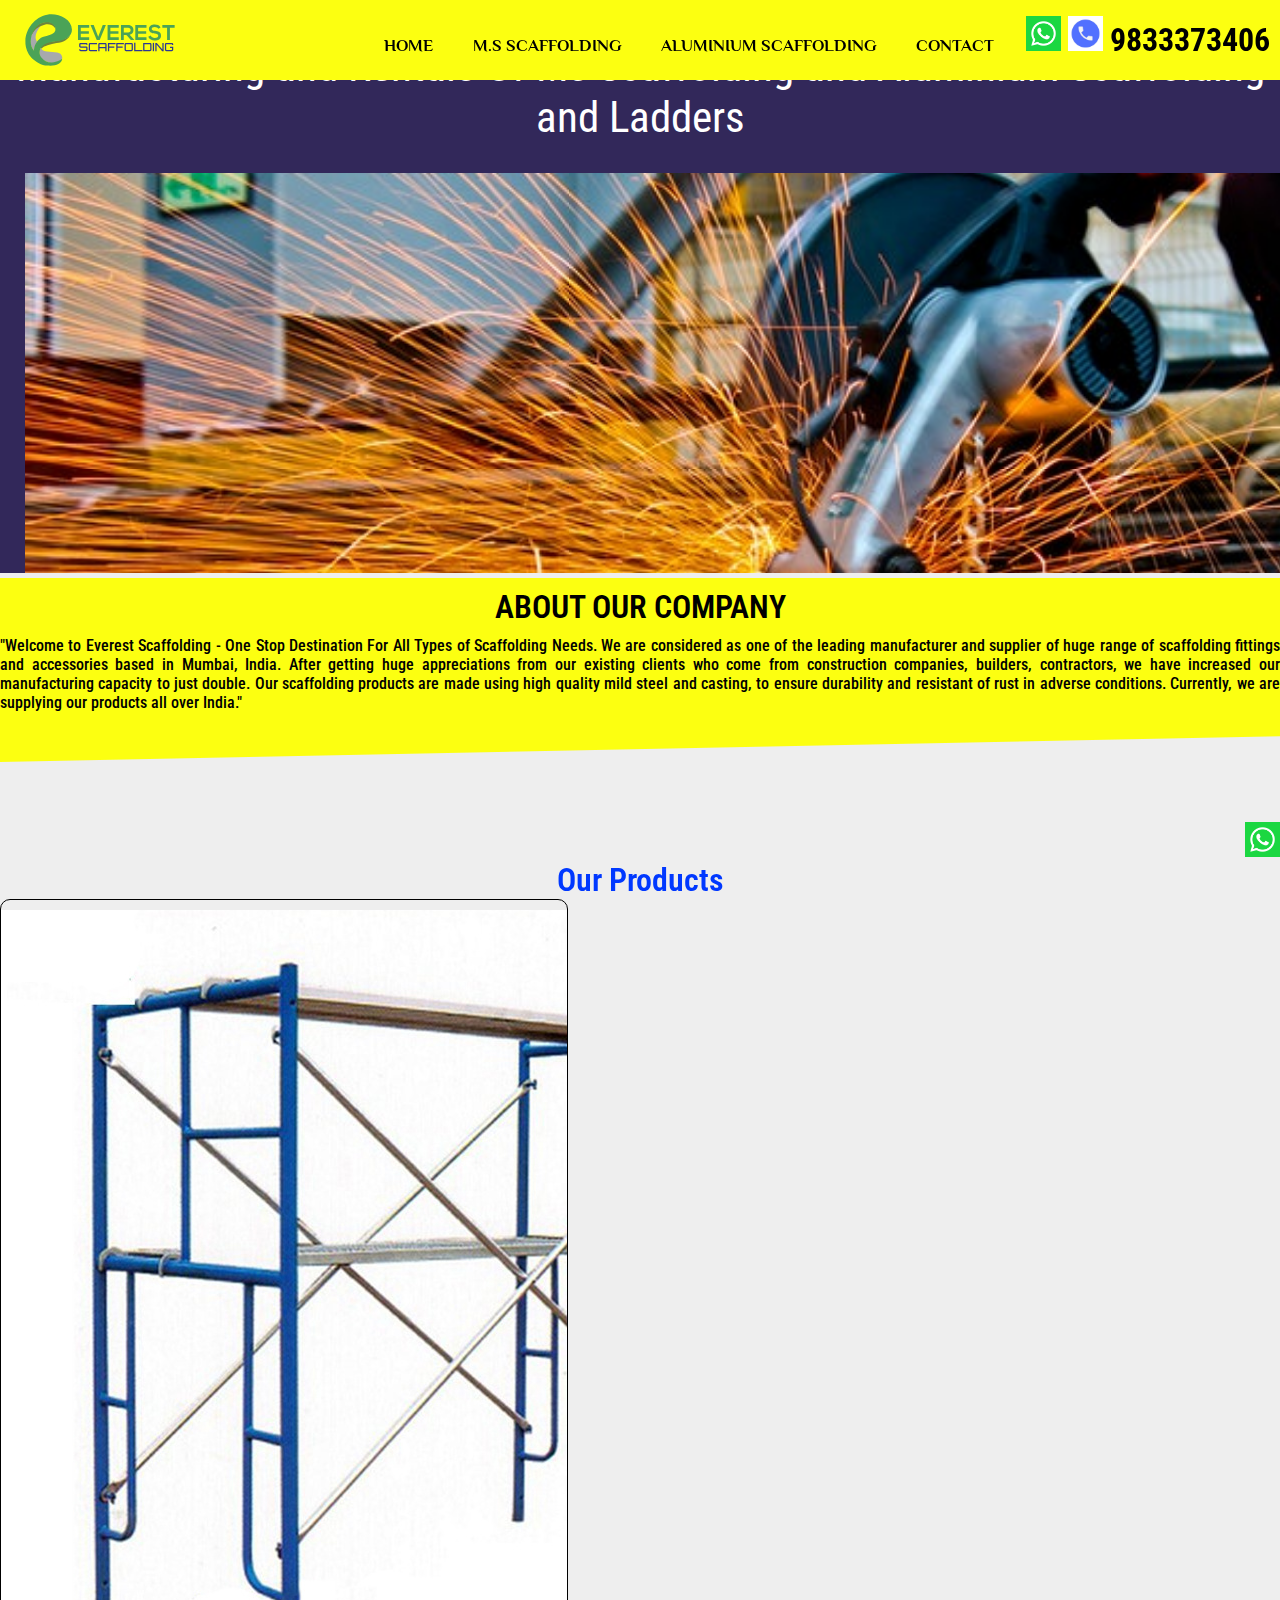
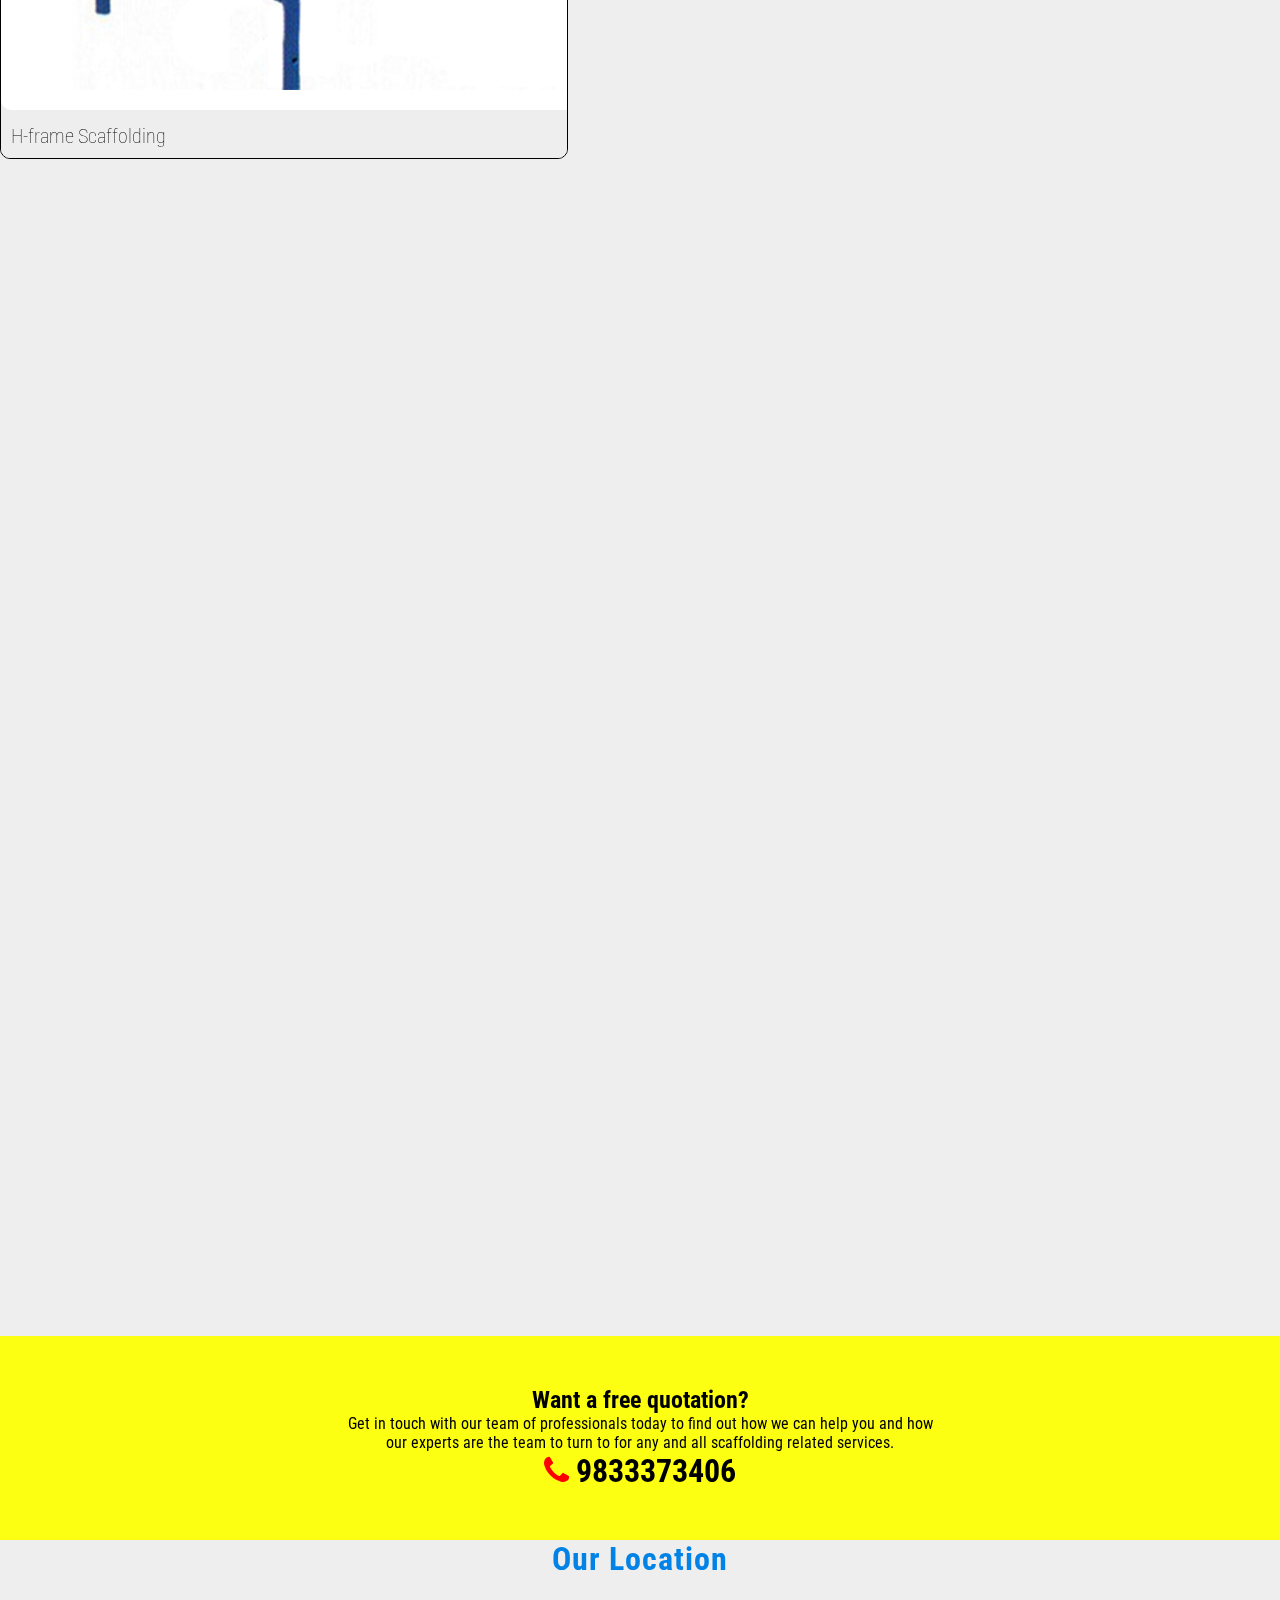
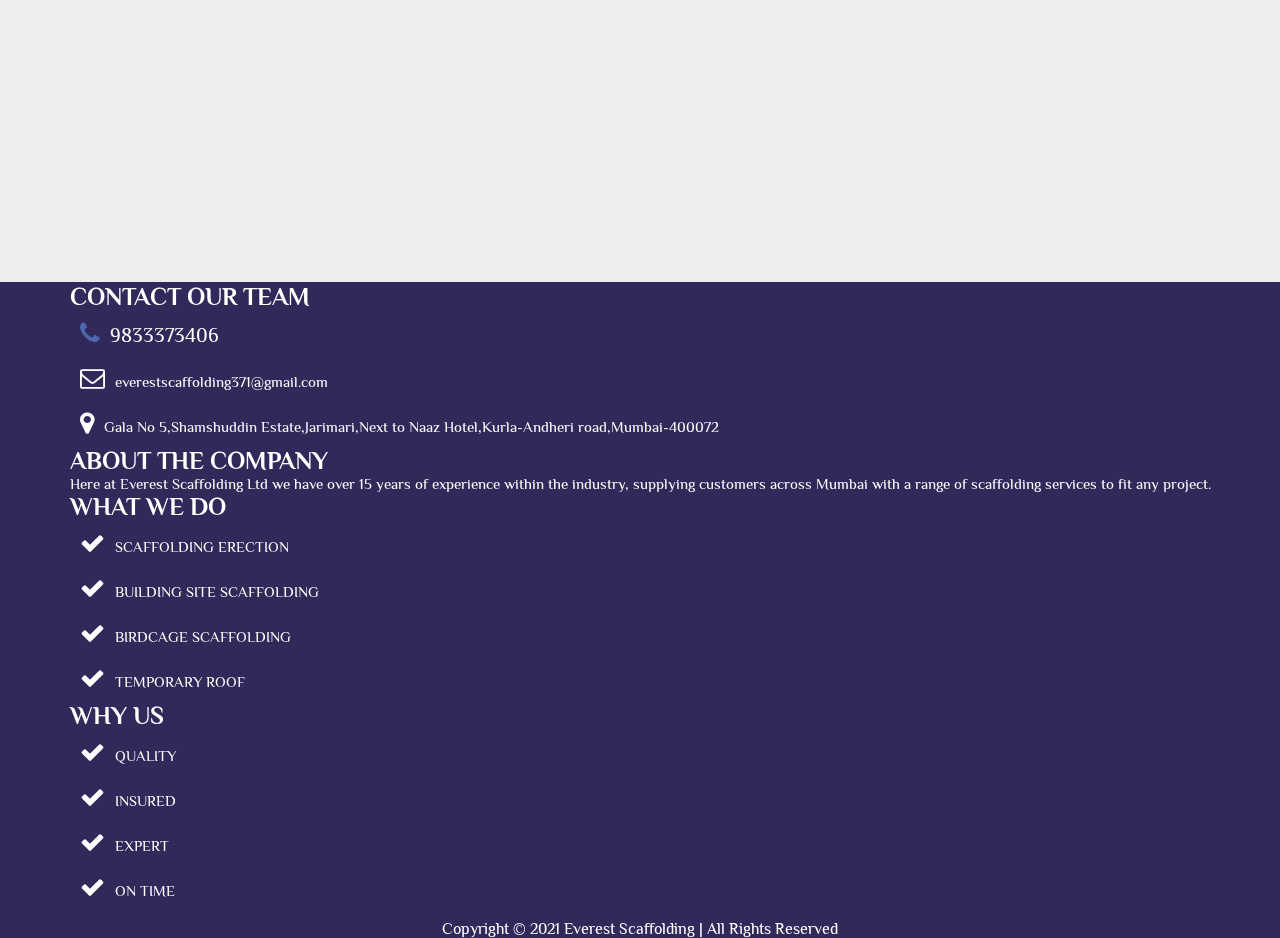
<file: index.html>
<!DOCTYPE html>
<html lang="en">

<head>
    <meta charset="UTF-8">
    <meta name="viewport" content="width=device-width, initial-scale=1.0">
    <title>Everest Scaffolding</title>
    <link rel="shortcut icon" href="./images/company2.svg.png" type="image/x-icon">
    <!-- Bootstrap Css -->
    <link href="https://cdn.jsdelivr.net/npm/bootstrap@5.0.0-beta1/dist/css/bootstrap.min.css" rel="stylesheet"
        integrity="sha384-giJF6kkoqNQ00vy+HMDP7azOuL0xtbfIcaT9wjKHr8RbDVddVHyTfAAsrekwKmP1" crossorigin="anonymous">

    <!-- Font Awesome Cdn -->
    <link rel="stylesheet" href="https://stackpath.bootstrapcdn.com/font-awesome/4.7.0/css/font-awesome.min.css" integrity="sha384-wvfXpqpZZVQGK6TAh5PVlGOfQNHSoD2xbE+QkPxCAFlNEevoEH3Sl0sibVcOQVnN" crossorigin="anonymous">

    <!-- Animation CSS -->
    <link rel="stylesheet" href="./Animation/animate.css">


    <!-- Owl Carousel CSS -->
    <link rel="stylesheet" href="./owlCarousel/owl.carousel.css">
    <link rel="stylesheet" href="./owlCarousel/owl.theme.default.min.css">
    <link rel="stylesheet" href="./owlCarousel/owl.theme.green.css">

    <!-- Owl Carousel Script -->
    <script src="./owlCarousel/jquery.min.js"></script>
    <script src="./owlCarousel/owl.carousel.min.js"></script>

    <!-- Custom Css -->
    <link rel="stylesheet" href="./css/style.css">
</head>
    <style>
        body{
            background-color: #eee;
        }
    </style>
<body>

    <nav>
        <input type="checkbox" id="check">
        <label for="check" class="checkbtn">
            <i class="fa fa-bars"></i>
        </label>
        <!-- <label class="Logo">Everest Scaffolding</label> -->

        <div class="logoImg">
            <img src="./images/company.svg" class="img-fluid" alt="">
        </div>

        <ul>
            <li>
                <a href="./index.html" class="active">Home</a>
            </li>

            <li>
                <a href="./productslist1.html">M.S Scaffolding</a>
            </li>
            
            <li>
                <a href="./productlist2.html">Aluminium Scaffolding</a>
            </li>
            
            <li>
                <a href="./contact.html">Contact</a>
            </li>
            <li class="NumberAtLast">
                <h1><img src="./images/wp.png" class="img-fluid" alt="No_Img"> <img src="./images/calling.jpg" class="img-fluid" alt="No_IMG">  9833373406</h1>
            </li>
        </ul>
    </nav>






    <!-- <section class="FirstDesign">
        <ul class="nav justify-content-center">
            <li class="nav-item">
              <a class="nav-link maiActiveHun" aria-current="page" href="./index.html">HOME</a>
            </li>
            <li class="nav-item">
              <a class="nav-link" href="./productslist1.html">M.S SCAFFOLDING</a>
            </li>
            <li class="nav-item">
              <a class="nav-link" href="./productlist2.html">ALUMINIUM SCAFFOLDING</a>
            </li>
            <li class="nav-item">
                <a class="nav-link" href="./contact.html">CONTACT</a>
            </li>
          </ul>
    </section> -->


    <section class="secondLayer">

        <div class="container-fluid">
            <div class="row">
                <div class="col col-lg-4 col-sm-12 col-md-4 ContentArea">
                    <h1 class="FirstHeading" style="text-align: center;" >Manufacturing and Rentals Of Ms Scaffolding and Aluminium Scaffolding and Ladders</h1>









                    <!-- <div class="BtnHolder">
                        <a href="./productslist1.html"><i class="fa fa-arrow-circle-right" aria-hidden="true"></i>     See Our Products </a>
                        <a href="./contact.html"><i class="fa fa-arrow-circle-right" aria-hidden="true"></i>     Contact Our Team</a>
                    </div> -->
                </div>



                <div class="col col-sm-12 col-md-8 col-lg-8 Imgarea">
                    <div class="owl-carousel owl-theme">
                        <div class="item"><img src="./images/carouselImg/img1.jpg" alt="No_IMG"></div>
                        <div class="item"><img src="./images/carouselImg/img2.jpg" alt="No_IMG"></div>
                        <div class="item"><img src="./images/carouselImg/img3.jpg" alt="No_IMG"></div>
                        <div class="item"><img src="./images/carouselImg/img4.jpg" alt="No_IMG"></div>
                        <div class="item"><img src="./images/carouselImg/img5.jpg" alt="No_IMG"></div>
                        <div class="item"><img src="./images/carouselImg/img6.jpg" alt="No_IMG"></div>
                    </div>
                </div>
            </div>
        </div>

    </section>






    <section class="Company_content">
        <h1>About Our Company</h1>

        <div class="container">
            <div class="row">
                <p>"Welcome to Everest Scaffolding - One Stop Destination For All Types of Scaffolding Needs. We are considered as one of the leading manufacturer and supplier of huge range of scaffolding fittings and accessories based in Mumbai, India. After getting huge appreciations from our existing clients who come from construction companies, builders, contractors, we have increased our manufacturing capacity to just double. Our scaffolding products are made using high quality mild steel and casting, to ensure durability and resistant of rust in adverse conditions. Currently, we are supplying our products all over India."</p>
                
                <!-- <p>Everest Scaffolding is professionally managed organization famous as Scaffolding and Shuttering Items manufacturers and suppliers based in Mumbai, India. We offer almost all types of scaffolding system which are required to support people and materials in construction of buildings and large structures. Our product gallery includes high quality prop, bottom cup, cuplock system,base jack, U-jack, Chali, Coupler & Joint Pin for wholesale supply. We produce various our scaffolding products in various sizes and materials which suits all types of requirement of our esteemed clients.</p> -->
             
            </div>
        </div>

    </section>




    <a class="btn btn-whatsaap" href="https://api.whatsapp.com/send?phone=919833373406" data-action="share/whatsaap/share" type="button"><img src="./images/wp.png" class="img-fluid" alt="No_IMG"></a>


    <section class="MainProductLayer">
        <h1>Our Products</h1>
        <div class="container">
            <div class="row">     

                <div class="col col-sm-3 col-md-3 col-lg-3 ProductCard wow zoomInDown">
                    <div class="ImgHolder">
                        <img src="./images/MainPageImg/Aluminium-Scaffolding-Standard-H-Frame-Scaffold-for-Work-Platform.jpg" class="img-fluid" alt="No_IMG">
                    </div>

                    <div class="RedirectionContent">
                        <a href="./productslist1.html">H-frame Scaffolding</a>
                        <i class="fa fa-arrow-right" aria-hidden="true"></i>
                    </div>
                </div>

                
                <div class="col col-sm-3 col-md-3 col-lg-3 ProductCard wow zoomInDown">
                    <div class="ImgHolder">
                        <img src="./images/MainPageImg/cuplock-scaffold-system-500x500.jpg" class="img-fluid" alt="No_IMG">
                    </div>

                    <div class="RedirectionContent">
                        <a href="./productslist1.html">Cuplock Scaffolding</a>
                        <i class="fa fa-arrow-right" aria-hidden="true"></i>
                    </div>
                </div>

                <div class="col col-sm-3 col-md-3 col-lg-3 ProductCard wow zoomInDown">
                    <div class="ImgHolder">
                        <img src="./images/MainPageImg/aluminium-scaffolding-bridge-tower-500x500.jpg" class="img-fluid" alt="No_IMG">
                    </div>

                    <div class="RedirectionContent">
                        <a href="./productlist2.html">Aluminium Scaffolding</a>
                        <i class="fa fa-arrow-right" aria-hidden="true"></i>
                    </div>
                </div>
   
                
            </div>


<br>

            <div class="row">


                <div class="col col-sm-3 col-md-3 col-lg-3 ProductCard wow zoomInDown">
                    <div class="ImgHolder">
                        <img src="./images/MainPageImg/adjustable-telescopic-props-500x500.jpg" class="img-fluid" alt="No_IMG">
                    </div>

                    <div class="RedirectionContent">
                        <a href="./productslist1.html">Telescopic Props</a>
                        <i class="fa fa-arrow-right" aria-hidden="true"></i>
                    </div>
                </div>


                
                <div class="col col-sm-3 col-md-3 col-lg-3 ProductCard wow zoomInDown">
                    <div class="ImgHolder">
                        <img src="./images/MainPageImg/falli-500x500.jpg" class="img-fluid" alt="No_IMG">
                    </div>

                    <div class="RedirectionContent">
                        <a href="./productslist1.html">Falli Or Platform</a>
                        <i class="fa fa-arrow-right" aria-hidden="true"></i>
                    </div>
                </div>



                               
                <div class="col col-sm-3 col-md-3 col-lg-3 ProductCard wow zoomInDown">
                    <div class="ImgHolder">
                        <img src="./images/MainPageImg/fixed-and-adjustable-span-500x500.jpg" class="img-fluid" alt="No_IMG">
                    </div>

                    <div class="RedirectionContent">
                        <a href="./productslist1.html">Fixed Span</a>
                        <i class="fa fa-arrow-right" aria-hidden="true"></i>
                    </div>
                </div>

                
            </div>



<br>

            <div class="row">


                <div class="col col-sm-3 col-md-3 col-lg-3 ProductCard wow zoomInDown">
                    <div class="ImgHolder">
                        <img src="./images/ProductList1Img/basejack.jpg" class="img-fluid" alt="No_IMG">
                    </div>

                    <div class="RedirectionContent">
                        <a href="./productslist1.html">Base Jack</a>
                        <i class="fa fa-arrow-right" aria-hidden="true"></i>
                    </div>
                </div>

                                
                <div class="col col-sm-3 col-md-3 col-lg-3 ProductCard wow zoomInDown">
                    <div class="ImgHolder">
                        <img src="./images/MainPageImg/steel-scaffolding-pipe-500x500.jpg" class="img-fluid" alt="No_IMG">
                    </div>

                    <div class="RedirectionContent">
                        <a href="./productslist1.html">Scaffolding Pipes</a>
                        <i class="fa fa-arrow-right" aria-hidden="true"></i>
                    </div>
                </div>

                


                <div class="col col-sm-3 col-md-3 col-lg-3 ProductCard wow zoomInDown">
                    <div class="ImgHolder">
                        <img src="./images/ProductList1Img/joint-pin-500x500.jpg" class="img-fluid" alt="No_IMG">
                    </div>

                    <div class="RedirectionContent">
                        <a href="./productslist1.html">Joint Pin</a>
                        <i class="fa fa-arrow-right" aria-hidden="true"></i>
                    </div>
                </div>

            </div>

            <br>

        </div>
    </section>



    <section class="quotationArea">
       <div class="CenterBox">
        <h2>Want a free quotation?</h2>
        <p>Get in touch with our team of professionals today to find out how we can help you and how our experts are the team to turn to for any and all scaffolding related services.</p>
        <div class="InnerPart">
            <h1><i class="fa fa-phone" aria-hidden="true"></i> 9833373406</h1>
        </div>
       </div>
    </section>






    <section class="mapArea">
        <div class="container-fluid">
            <div class="row">
                <h1 style="text-align: center; text-decoration: none;">Our Location</h1>
                <div class="col col-sm-12 col-md-12 col-lg-12">
                    <iframe src="https://www.google.com/maps/embed?pb=!1m18!1m12!1m3!1d3770.37463502177!2d72.88025931490138!3d19.091213987079186!2m3!1f0!2f0!3f0!3m2!1i1024!2i768!4f13.1!3m3!1m2!1s0x3be7c863f56c684f%3A0x960038e98881c617!2sEverest%20Scaffolding!5e0!3m2!1sen!2sin!4v1612242624731!5m2!1sen!2sin" width="100%" height="300" frameborder="0" allowfullscreen="" aria-hidden="false" tabindex="0"></iframe>
                </div>
            </div>
        </div>
    </section>





    <footer>
        
        <div class="container">
    
            <div class="row">
              
              
                <div class="col col-sm-12 col-md-6 col-lg-4 FooterFirstCol">
                    <h3 style="text-transform: uppercase;">Contact Our Team</h3>

                    <div class="OtherArea">
                        <div class="items">
                            <i class="fa fa-phone" aria-hidden="true"></i><span>9833373406</span>
                        </div>

                        <div class="items lastitem">
                            <i class="fa fa-envelope-o" aria-hidden="true"></i><span>everestscaffolding371@gmail.com</span>
                        </div>

                        
                        <div class="items lastitem">
                            <i class="fa fa-map-marker" aria-hidden="true"></i><span>Gala No 5,Shamshuddin Estate,Jarimari,Next to Naaz Hotel,Kurla-Andheri road,Mumbai-400072</span>
                        </div>

                    </div>

                </div>


                          
                <div class="col col-sm-12 col-md-6 col-lg-3 FooterFirstCol">
                    <h3 style="text-transform: uppercase;">About The Company</h3>

                    <div class="OtherArea">
                        <div class="items">
                            <p class="lastitem" style="text-align: justify;">Here at Everest Scaffolding Ltd we have over 15 years of experience within the industry, supplying customers across Mumbai with a range of scaffolding services to fit any project.</p>
                        </div>
                    </div>

                </div>


                <div class="col col-sm-12 col-md-6 col-lg-3 FooterFirstCol">
                    <h3 style="text-transform: uppercase;">What We Do</h3>

                    <div class="OtherArea">
                        <div class="items lastitem">
                            <i class="fa fa-check" aria-hidden="true"></i><span>SCAFFOLDING ERECTION</span>
                        </div>

                        <div class="items lastitem">
                            <i class="fa fa-check" aria-hidden="true"></i><span>BUILDING SITE SCAFFOLDING</span>
                        </div>

                        
                        <div class="items lastitem">
                            <i class="fa fa-check" aria-hidden="true"></i><span>BIRDCAGE SCAFFOLDING</span>
                        </div>

                        <div class="items lastitem">
                            <i class="fa fa-check" aria-hidden="true"></i><span>TEMPORARY ROOF</span>
                        </div>

                    </div>

                </div>



                <div class="col col-sm-12 col-md-6 col-lg-2 FooterFirstCol">
                    <h3 style="text-transform: uppercase;">WHY US</h3>

                    <div class="OtherArea">
                        <div class="items lastitem">
                            <i class="fa fa-check" aria-hidden="true"></i><span>QUALITY</span>
                        </div>

                        <div class="items lastitem">
                            <i class="fa fa-check" aria-hidden="true"></i><span>INSURED</span>
                        </div>

                        
                        <div class="items lastitem">
                            <i class="fa fa-check" aria-hidden="true"></i><span>EXPERT</span>
                        </div>

                        <div class="items lastitem">
                            <i class="fa fa-check" aria-hidden="true"></i><span>ON TIME</span>
                        </div>

                    </div>

                </div>


            </div>

            <p style="text-align: center; padding-top: 10px;">Copyright &copy; 2021 Everest Scaffolding | All Rights Reserved </p>
        </div>


    </footer>







    <!-- Scroll Event -->

    <script>
        const btn = document.querySelector('.btn-whatsaap');
        window.addEventListener('scroll',()=>{
            const scrolled = window.scrollY;
            const scrollable = document.documentElement.scrollHeight - window.innerHeight;
            const scrolledNow =  Math.ceil(scrolled);

            // console.log(scrolledNow);

            if(scrolledNow > 350){
                btn.style.top = scrolledNow - 100;
            }

        });
    </script>






    <!-- Bootstrap Js -->
    <script src="https://cdn.jsdelivr.net/npm/bootstrap@5.0.0-beta1/dist/js/bootstrap.bundle.min.js"
        integrity="sha384-ygbV9kiqUc6oa4msXn9868pTtWMgiQaeYH7/t7LECLbyPA2x65Kgf80OJFdroafW"
        crossorigin="anonymous"></script>

    <!-- wow js -->
    <script src="./Animation/wow.min.js"></script>

    <!-- wow script  -->

    <script>
        new WOW().init();
    </script>


    <!-- Custom Js -->
    <script src="./js/script.js"></script>
</body>

</html>
</file>
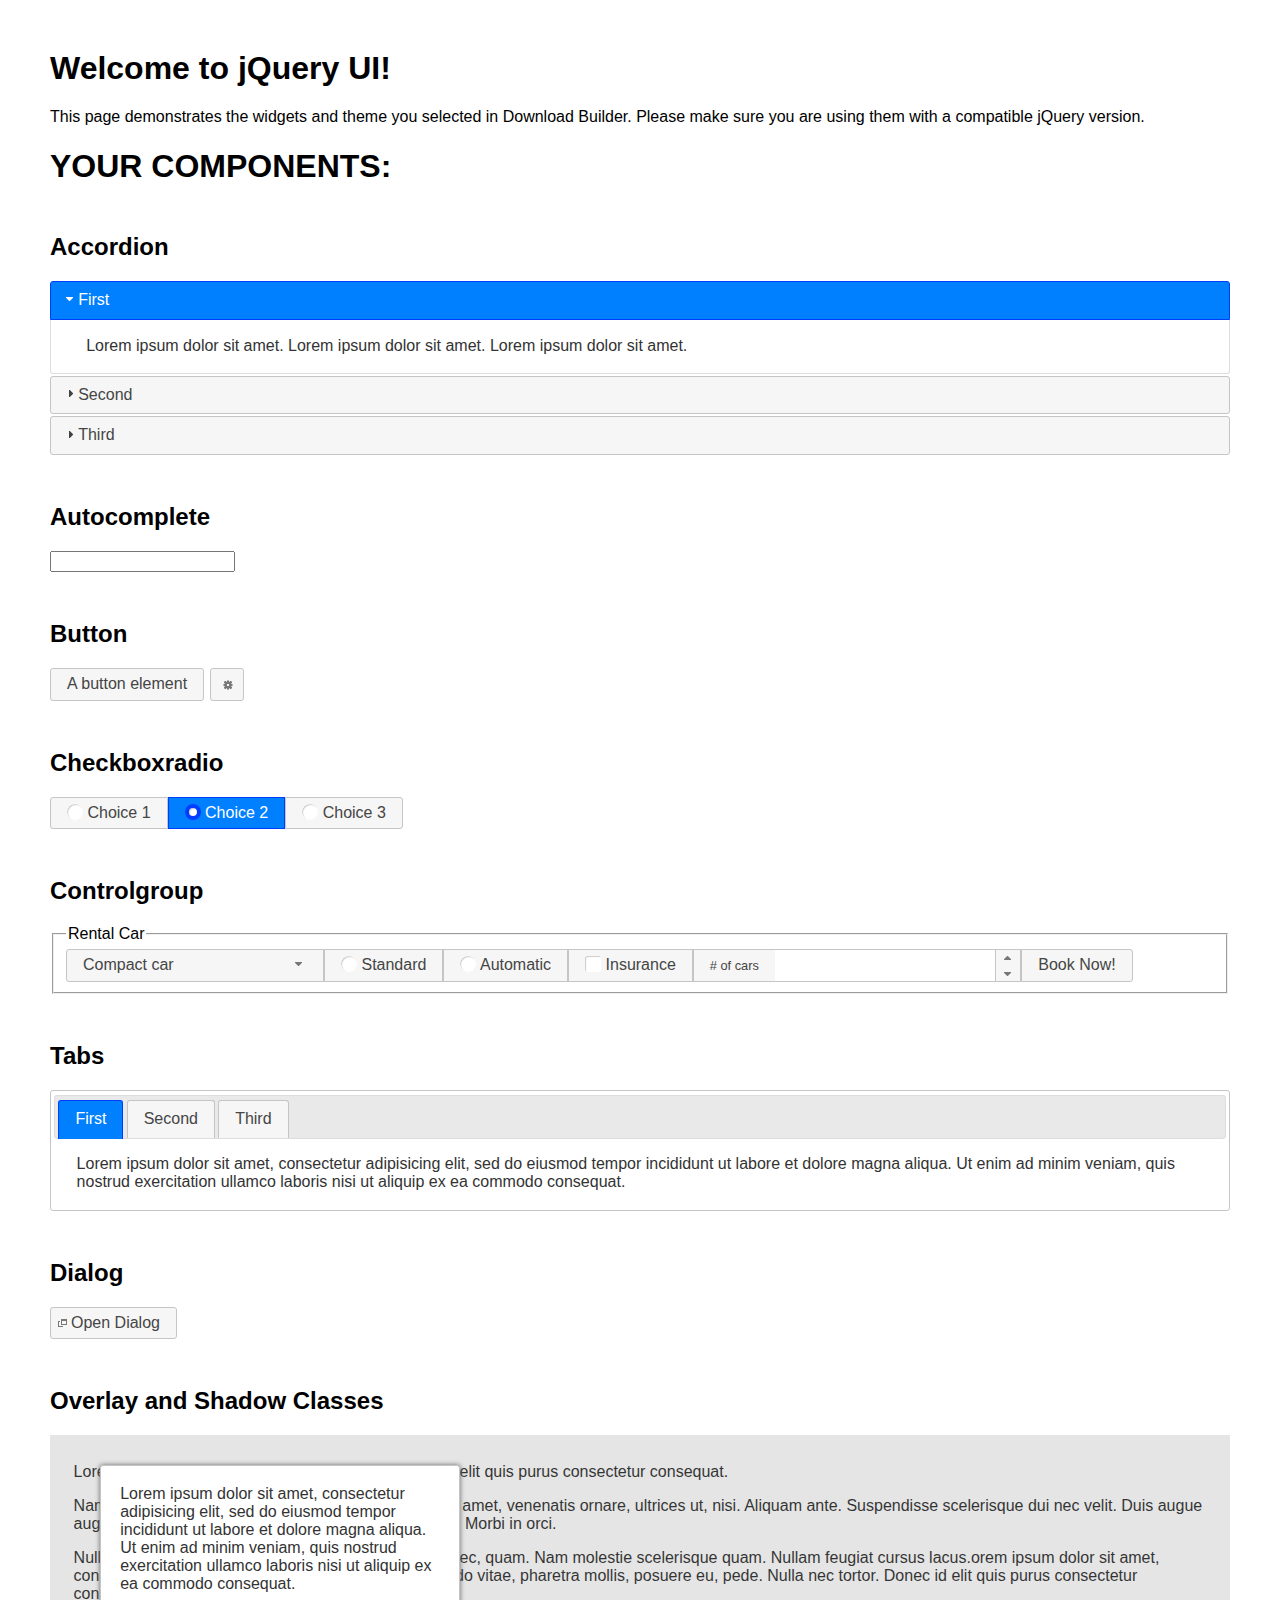
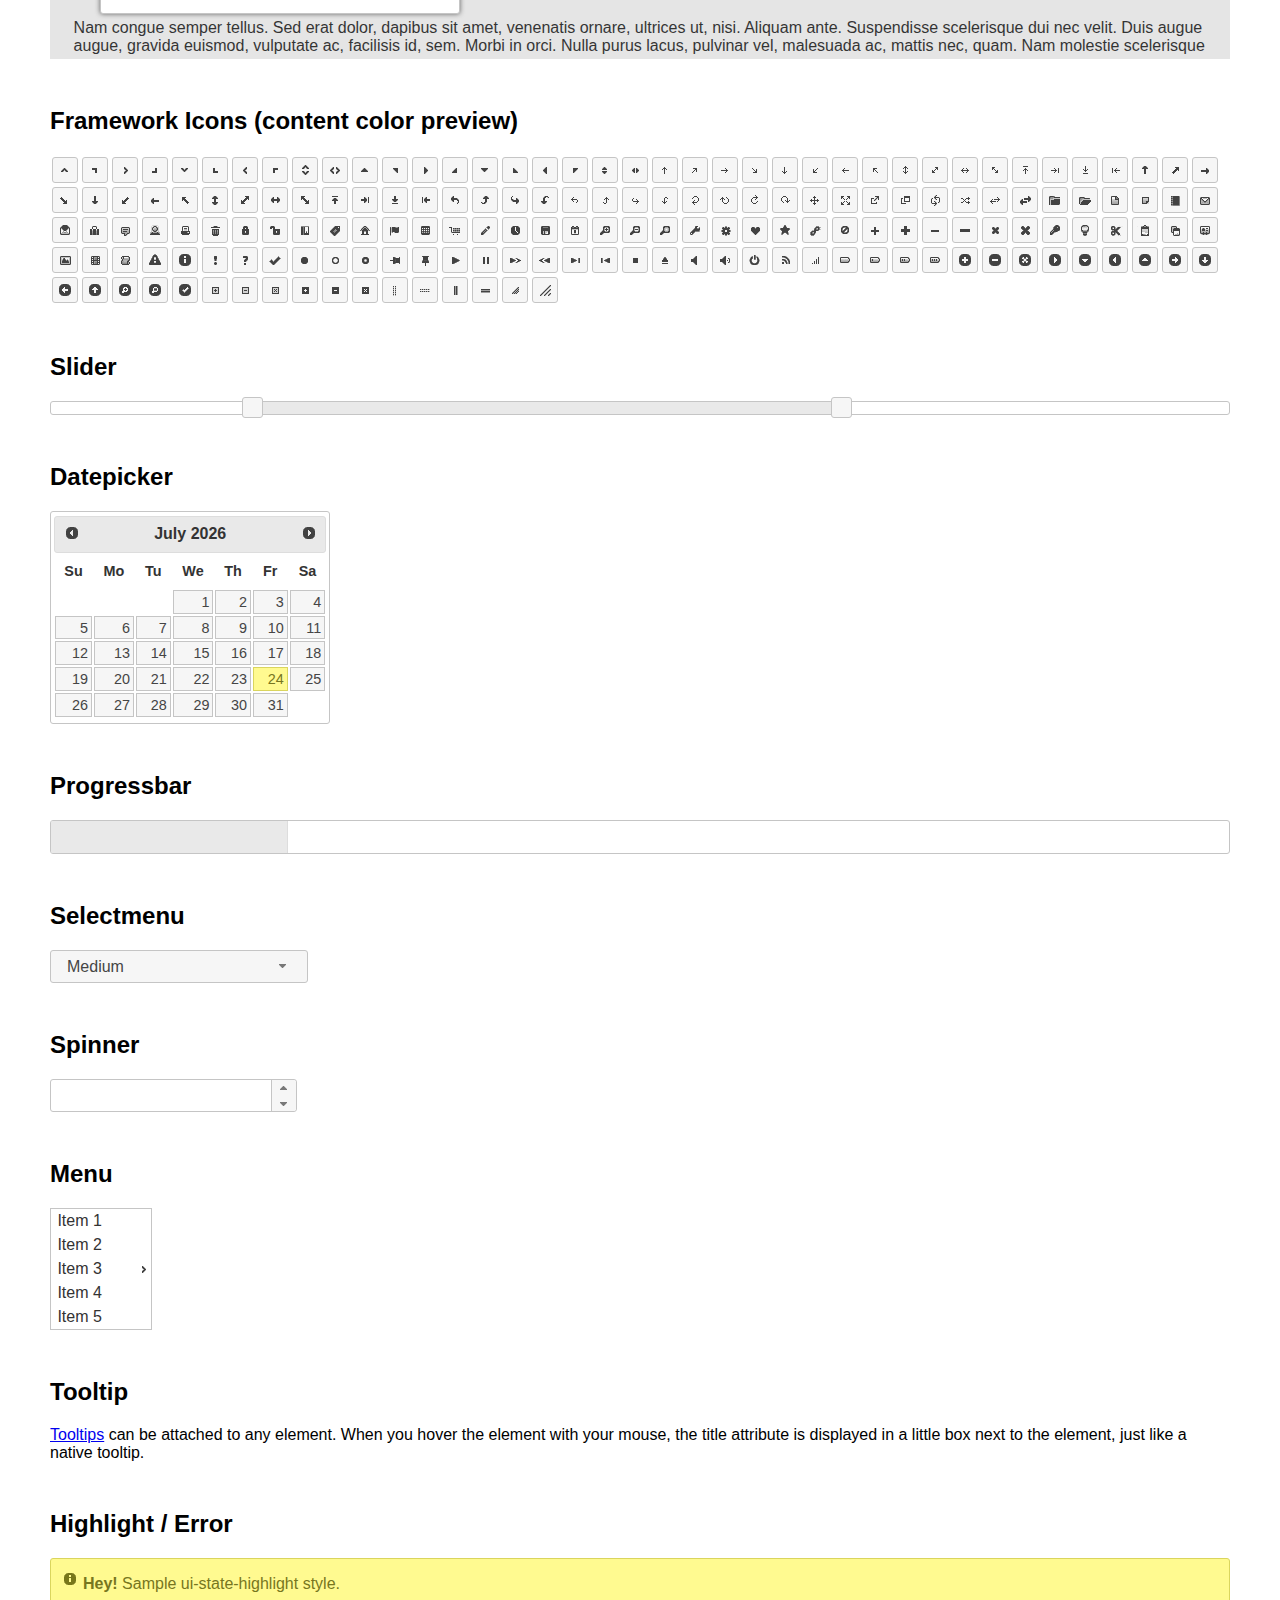
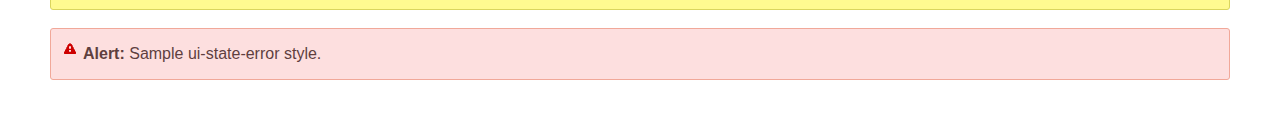
<file: Jquery Ui/index.html>
<!doctype html>
<html lang="us">
<head>
	<meta charset="utf-8">
	<title>jQuery UI Example Page</title>
	<link href="jquery-ui.css" rel="stylesheet">
	<style>
	body{
		font-family: "Trebuchet MS", sans-serif;
		margin: 50px;
	}
	.demoHeaders {
		margin-top: 2em;
	}
	#dialog-link {
		padding: .4em 1em .4em 20px;
		text-decoration: none;
		position: relative;
	}
	#dialog-link span.ui-icon {
		margin: 0 5px 0 0;
		position: absolute;
		left: .2em;
		top: 50%;
		margin-top: -8px;
	}
	#icons {
		margin: 0;
		padding: 0;
	}
	#icons li {
		margin: 2px;
		position: relative;
		padding: 4px 0;
		cursor: pointer;
		float: left;
		list-style: none;
	}
	#icons span.ui-icon {
		float: left;
		margin: 0 4px;
	}
	.fakewindowcontain .ui-widget-overlay {
		position: absolute;
	}
	select {
		width: 200px;
	}
	</style>
</head>
<body>

<h1>Welcome to jQuery UI!</h1>

<div class="ui-widget">
	<p>This page demonstrates the widgets and theme you selected in Download Builder. Please make sure you are using them with a compatible jQuery version.</p>
</div>

<h1>YOUR COMPONENTS:</h1>

<!-- Accordion -->
<h2 class="demoHeaders">Accordion</h2>
<div id="accordion">
	<h3>First</h3>
	<div>Lorem ipsum dolor sit amet. Lorem ipsum dolor sit amet. Lorem ipsum dolor sit amet.</div>
	<h3>Second</h3>
	<div>Phasellus mattis tincidunt nibh.</div>
	<h3>Third</h3>
	<div>Nam dui erat, auctor a, dignissim quis.</div>
</div>

<!-- Autocomplete -->
<h2 class="demoHeaders">Autocomplete</h2>
<div>
	<input id="autocomplete" title="type &quot;a&quot;">
</div>

<!-- Button -->
<h2 class="demoHeaders">Button</h2>
<button id="button">A button element</button>
<button id="button-icon">An icon-only button</button>

<!-- Checkboxradio -->
<h2 class="demoHeaders">Checkboxradio</h2>
<form style="margin-top: 1em;">
	<div id="radioset">
		<input type="radio" id="radio1" name="radio"><label for="radio1">Choice 1</label>
		<input type="radio" id="radio2" name="radio" checked="checked"><label for="radio2">Choice 2</label>
		<input type="radio" id="radio3" name="radio"><label for="radio3">Choice 3</label>
	</div>
</form>

<!-- Controlgroup -->
<h2 class="demoHeaders">Controlgroup</h2>
<fieldset>
	<legend>Rental Car</legend>
	<div id="controlgroup">
		<select id="car-type">
			<option>Compact car</option>
			<option>Midsize car</option>
			<option>Full size car</option>
			<option>SUV</option>
			<option>Luxury</option>
			<option>Truck</option>
			<option>Van</option>
		</select>
		<label for="transmission-standard">Standard</label>
		<input type="radio" name="transmission" id="transmission-standard">
		<label for="transmission-automatic">Automatic</label>
		<input type="radio" name="transmission" id="transmission-automatic">
		<label for="insurance">Insurance</label>
		<input type="checkbox" name="insurance" id="insurance">
		<label for="horizontal-spinner" class="ui-controlgroup-label"># of cars</label>
		<input id="horizontal-spinner" class="ui-spinner-input">
		<button>Book Now!</button>
	</div>
</fieldset>

<!-- Tabs -->
<h2 class="demoHeaders">Tabs</h2>
<div id="tabs">
	<ul>
		<li><a href="#tabs-1">First</a></li>
		<li><a href="#tabs-2">Second</a></li>
		<li><a href="#tabs-3">Third</a></li>
	</ul>
	<div id="tabs-1">Lorem ipsum dolor sit amet, consectetur adipisicing elit, sed do eiusmod tempor incididunt ut labore et dolore magna aliqua. Ut enim ad minim veniam, quis nostrud exercitation ullamco laboris nisi ut aliquip ex ea commodo consequat.</div>
	<div id="tabs-2">Phasellus mattis tincidunt nibh. Cras orci urna, blandit id, pretium vel, aliquet ornare, felis. Maecenas scelerisque sem non nisl. Fusce sed lorem in enim dictum bibendum.</div>
	<div id="tabs-3">Nam dui erat, auctor a, dignissim quis, sollicitudin eu, felis. Pellentesque nisi urna, interdum eget, sagittis et, consequat vestibulum, lacus. Mauris porttitor ullamcorper augue.</div>
</div>

<h2 class="demoHeaders">Dialog</h2>
<p>
	<button id="dialog-link" class="ui-button ui-corner-all ui-widget">
		<span class="ui-icon ui-icon-newwin"></span>Open Dialog
	</button>
</p>

<h2 class="demoHeaders">Overlay and Shadow Classes</h2>
<div style="position: relative; width: 96%; height: 200px; padding:1% 2%; overflow:hidden;" class="fakewindowcontain">
	<p>Lorem ipsum dolor sit amet,  Nulla nec tortor. Donec id elit quis purus consectetur consequat. </p><p>Nam congue semper tellus. Sed erat dolor, dapibus sit amet, venenatis ornare, ultrices ut, nisi. Aliquam ante. Suspendisse scelerisque dui nec velit. Duis augue augue, gravida euismod, vulputate ac, facilisis id, sem. Morbi in orci. </p><p>Nulla purus lacus, pulvinar vel, malesuada ac, mattis nec, quam. Nam molestie scelerisque quam. Nullam feugiat cursus lacus.orem ipsum dolor sit amet, consectetur adipiscing elit. Donec libero risus, commodo vitae, pharetra mollis, posuere eu, pede. Nulla nec tortor. Donec id elit quis purus consectetur consequat. </p><p>Nam congue semper tellus. Sed erat dolor, dapibus sit amet, venenatis ornare, ultrices ut, nisi. Aliquam ante. Suspendisse scelerisque dui nec velit. Duis augue augue, gravida euismod, vulputate ac, facilisis id, sem. Morbi in orci. Nulla purus lacus, pulvinar vel, malesuada ac, mattis nec, quam. Nam molestie scelerisque quam. </p><p>Nullam feugiat cursus lacus.orem ipsum dolor sit amet, consectetur adipiscing elit. Donec libero risus, commodo vitae, pharetra mollis, posuere eu, pede. Nulla nec tortor. Donec id elit quis purus consectetur consequat. Nam congue semper tellus. Sed erat dolor, dapibus sit amet, venenatis ornare, ultrices ut, nisi. Aliquam ante. </p><p>Suspendisse scelerisque dui nec velit. Duis augue augue, gravida euismod, vulputate ac, facilisis id, sem. Morbi in orci. Nulla purus lacus, pulvinar vel, malesuada ac, mattis nec, quam. Nam molestie scelerisque quam. Nullam feugiat cursus lacus.orem ipsum dolor sit amet, consectetur adipiscing elit. Donec libero risus, commodo vitae, pharetra mollis, posuere eu, pede. Nulla nec tortor. Donec id elit quis purus consectetur consequat. Nam congue semper tellus. Sed erat dolor, dapibus sit amet, venenatis ornare, ultrices ut, nisi. </p>

	<!-- ui-dialog -->
	<div class="ui-widget-overlay ui-front"></div>
	<div style="position: absolute; width: 320px; left: 50px; top: 30px; padding: 1.2em" class="ui-widget ui-front ui-widget-content ui-corner-all ui-widget-shadow">
		Lorem ipsum dolor sit amet, consectetur adipisicing elit, sed do eiusmod tempor incididunt ut labore et dolore magna aliqua. Ut enim ad minim veniam, quis nostrud exercitation ullamco laboris nisi ut aliquip ex ea commodo consequat.
	</div>

</div>

<!-- ui-dialog -->
<div id="dialog" title="Dialog Title">
	<p>Lorem ipsum dolor sit amet, consectetur adipisicing elit, sed do eiusmod tempor incididunt ut labore et dolore magna aliqua. Ut enim ad minim veniam, quis nostrud exercitation ullamco laboris nisi ut aliquip ex ea commodo consequat.</p>
</div>


<h2 class="demoHeaders">Framework Icons (content color preview)</h2>
<ul id="icons" class="ui-widget ui-helper-clearfix">
	<li class="ui-state-default ui-corner-all" title=".ui-icon-caret-1-n"><span class="ui-icon ui-icon-caret-1-n"></span></li>
	<li class="ui-state-default ui-corner-all" title=".ui-icon-caret-1-ne"><span class="ui-icon ui-icon-caret-1-ne"></span></li>
	<li class="ui-state-default ui-corner-all" title=".ui-icon-caret-1-e"><span class="ui-icon ui-icon-caret-1-e"></span></li>
	<li class="ui-state-default ui-corner-all" title=".ui-icon-caret-1-se"><span class="ui-icon ui-icon-caret-1-se"></span></li>
	<li class="ui-state-default ui-corner-all" title=".ui-icon-caret-1-s"><span class="ui-icon ui-icon-caret-1-s"></span></li>
	<li class="ui-state-default ui-corner-all" title=".ui-icon-caret-1-sw"><span class="ui-icon ui-icon-caret-1-sw"></span></li>
	<li class="ui-state-default ui-corner-all" title=".ui-icon-caret-1-w"><span class="ui-icon ui-icon-caret-1-w"></span></li>
	<li class="ui-state-default ui-corner-all" title=".ui-icon-caret-1-nw"><span class="ui-icon ui-icon-caret-1-nw"></span></li>
	<li class="ui-state-default ui-corner-all" title=".ui-icon-caret-2-n-s"><span class="ui-icon ui-icon-caret-2-n-s"></span></li>
	<li class="ui-state-default ui-corner-all" title=".ui-icon-caret-2-e-w"><span class="ui-icon ui-icon-caret-2-e-w"></span></li>
	<li class="ui-state-default ui-corner-all" title=".ui-icon-triangle-1-n"><span class="ui-icon ui-icon-triangle-1-n"></span></li>
	<li class="ui-state-default ui-corner-all" title=".ui-icon-triangle-1-ne"><span class="ui-icon ui-icon-triangle-1-ne"></span></li>
	<li class="ui-state-default ui-corner-all" title=".ui-icon-triangle-1-e"><span class="ui-icon ui-icon-triangle-1-e"></span></li>
	<li class="ui-state-default ui-corner-all" title=".ui-icon-triangle-1-se"><span class="ui-icon ui-icon-triangle-1-se"></span></li>
	<li class="ui-state-default ui-corner-all" title=".ui-icon-triangle-1-s"><span class="ui-icon ui-icon-triangle-1-s"></span></li>
	<li class="ui-state-default ui-corner-all" title=".ui-icon-triangle-1-sw"><span class="ui-icon ui-icon-triangle-1-sw"></span></li>
	<li class="ui-state-default ui-corner-all" title=".ui-icon-triangle-1-w"><span class="ui-icon ui-icon-triangle-1-w"></span></li>
	<li class="ui-state-default ui-corner-all" title=".ui-icon-triangle-1-nw"><span class="ui-icon ui-icon-triangle-1-nw"></span></li>
	<li class="ui-state-default ui-corner-all" title=".ui-icon-triangle-2-n-s"><span class="ui-icon ui-icon-triangle-2-n-s"></span></li>
	<li class="ui-state-default ui-corner-all" title=".ui-icon-triangle-2-e-w"><span class="ui-icon ui-icon-triangle-2-e-w"></span></li>
	<li class="ui-state-default ui-corner-all" title=".ui-icon-arrow-1-n"><span class="ui-icon ui-icon-arrow-1-n"></span></li>
	<li class="ui-state-default ui-corner-all" title=".ui-icon-arrow-1-ne"><span class="ui-icon ui-icon-arrow-1-ne"></span></li>
	<li class="ui-state-default ui-corner-all" title=".ui-icon-arrow-1-e"><span class="ui-icon ui-icon-arrow-1-e"></span></li>
	<li class="ui-state-default ui-corner-all" title=".ui-icon-arrow-1-se"><span class="ui-icon ui-icon-arrow-1-se"></span></li>
	<li class="ui-state-default ui-corner-all" title=".ui-icon-arrow-1-s"><span class="ui-icon ui-icon-arrow-1-s"></span></li>
	<li class="ui-state-default ui-corner-all" title=".ui-icon-arrow-1-sw"><span class="ui-icon ui-icon-arrow-1-sw"></span></li>
	<li class="ui-state-default ui-corner-all" title=".ui-icon-arrow-1-w"><span class="ui-icon ui-icon-arrow-1-w"></span></li>
	<li class="ui-state-default ui-corner-all" title=".ui-icon-arrow-1-nw"><span class="ui-icon ui-icon-arrow-1-nw"></span></li>
	<li class="ui-state-default ui-corner-all" title=".ui-icon-arrow-2-n-s"><span class="ui-icon ui-icon-arrow-2-n-s"></span></li>
	<li class="ui-state-default ui-corner-all" title=".ui-icon-arrow-2-ne-sw"><span class="ui-icon ui-icon-arrow-2-ne-sw"></span></li>
	<li class="ui-state-default ui-corner-all" title=".ui-icon-arrow-2-e-w"><span class="ui-icon ui-icon-arrow-2-e-w"></span></li>
	<li class="ui-state-default ui-corner-all" title=".ui-icon-arrow-2-se-nw"><span class="ui-icon ui-icon-arrow-2-se-nw"></span></li>
	<li class="ui-state-default ui-corner-all" title=".ui-icon-arrowstop-1-n"><span class="ui-icon ui-icon-arrowstop-1-n"></span></li>
	<li class="ui-state-default ui-corner-all" title=".ui-icon-arrowstop-1-e"><span class="ui-icon ui-icon-arrowstop-1-e"></span></li>
	<li class="ui-state-default ui-corner-all" title=".ui-icon-arrowstop-1-s"><span class="ui-icon ui-icon-arrowstop-1-s"></span></li>
	<li class="ui-state-default ui-corner-all" title=".ui-icon-arrowstop-1-w"><span class="ui-icon ui-icon-arrowstop-1-w"></span></li>
	<li class="ui-state-default ui-corner-all" title=".ui-icon-arrowthick-1-n"><span class="ui-icon ui-icon-arrowthick-1-n"></span></li>
	<li class="ui-state-default ui-corner-all" title=".ui-icon-arrowthick-1-ne"><span class="ui-icon ui-icon-arrowthick-1-ne"></span></li>
	<li class="ui-state-default ui-corner-all" title=".ui-icon-arrowthick-1-e"><span class="ui-icon ui-icon-arrowthick-1-e"></span></li>
	<li class="ui-state-default ui-corner-all" title=".ui-icon-arrowthick-1-se"><span class="ui-icon ui-icon-arrowthick-1-se"></span></li>
	<li class="ui-state-default ui-corner-all" title=".ui-icon-arrowthick-1-s"><span class="ui-icon ui-icon-arrowthick-1-s"></span></li>
	<li class="ui-state-default ui-corner-all" title=".ui-icon-arrowthick-1-sw"><span class="ui-icon ui-icon-arrowthick-1-sw"></span></li>
	<li class="ui-state-default ui-corner-all" title=".ui-icon-arrowthick-1-w"><span class="ui-icon ui-icon-arrowthick-1-w"></span></li>
	<li class="ui-state-default ui-corner-all" title=".ui-icon-arrowthick-1-nw"><span class="ui-icon ui-icon-arrowthick-1-nw"></span></li>
	<li class="ui-state-default ui-corner-all" title=".ui-icon-arrowthick-2-n-s"><span class="ui-icon ui-icon-arrowthick-2-n-s"></span></li>
	<li class="ui-state-default ui-corner-all" title=".ui-icon-arrowthick-2-ne-sw"><span class="ui-icon ui-icon-arrowthick-2-ne-sw"></span></li>
	<li class="ui-state-default ui-corner-all" title=".ui-icon-arrowthick-2-e-w"><span class="ui-icon ui-icon-arrowthick-2-e-w"></span></li>
	<li class="ui-state-default ui-corner-all" title=".ui-icon-arrowthick-2-se-nw"><span class="ui-icon ui-icon-arrowthick-2-se-nw"></span></li>
	<li class="ui-state-default ui-corner-all" title=".ui-icon-arrowthickstop-1-n"><span class="ui-icon ui-icon-arrowthickstop-1-n"></span></li>
	<li class="ui-state-default ui-corner-all" title=".ui-icon-arrowthickstop-1-e"><span class="ui-icon ui-icon-arrowthickstop-1-e"></span></li>
	<li class="ui-state-default ui-corner-all" title=".ui-icon-arrowthickstop-1-s"><span class="ui-icon ui-icon-arrowthickstop-1-s"></span></li>
	<li class="ui-state-default ui-corner-all" title=".ui-icon-arrowthickstop-1-w"><span class="ui-icon ui-icon-arrowthickstop-1-w"></span></li>
	<li class="ui-state-default ui-corner-all" title=".ui-icon-arrowreturnthick-1-w"><span class="ui-icon ui-icon-arrowreturnthick-1-w"></span></li>
	<li class="ui-state-default ui-corner-all" title=".ui-icon-arrowreturnthick-1-n"><span class="ui-icon ui-icon-arrowreturnthick-1-n"></span></li>
	<li class="ui-state-default ui-corner-all" title=".ui-icon-arrowreturnthick-1-e"><span class="ui-icon ui-icon-arrowreturnthick-1-e"></span></li>
	<li class="ui-state-default ui-corner-all" title=".ui-icon-arrowreturnthick-1-s"><span class="ui-icon ui-icon-arrowreturnthick-1-s"></span></li>
	<li class="ui-state-default ui-corner-all" title=".ui-icon-arrowreturn-1-w"><span class="ui-icon ui-icon-arrowreturn-1-w"></span></li>
	<li class="ui-state-default ui-corner-all" title=".ui-icon-arrowreturn-1-n"><span class="ui-icon ui-icon-arrowreturn-1-n"></span></li>
	<li class="ui-state-default ui-corner-all" title=".ui-icon-arrowreturn-1-e"><span class="ui-icon ui-icon-arrowreturn-1-e"></span></li>
	<li class="ui-state-default ui-corner-all" title=".ui-icon-arrowreturn-1-s"><span class="ui-icon ui-icon-arrowreturn-1-s"></span></li>
	<li class="ui-state-default ui-corner-all" title=".ui-icon-arrowrefresh-1-w"><span class="ui-icon ui-icon-arrowrefresh-1-w"></span></li>
	<li class="ui-state-default ui-corner-all" title=".ui-icon-arrowrefresh-1-n"><span class="ui-icon ui-icon-arrowrefresh-1-n"></span></li>
	<li class="ui-state-default ui-corner-all" title=".ui-icon-arrowrefresh-1-e"><span class="ui-icon ui-icon-arrowrefresh-1-e"></span></li>
	<li class="ui-state-default ui-corner-all" title=".ui-icon-arrowrefresh-1-s"><span class="ui-icon ui-icon-arrowrefresh-1-s"></span></li>
	<li class="ui-state-default ui-corner-all" title=".ui-icon-arrow-4"><span class="ui-icon ui-icon-arrow-4"></span></li>
	<li class="ui-state-default ui-corner-all" title=".ui-icon-arrow-4-diag"><span class="ui-icon ui-icon-arrow-4-diag"></span></li>
	<li class="ui-state-default ui-corner-all" title=".ui-icon-extlink"><span class="ui-icon ui-icon-extlink"></span></li>
	<li class="ui-state-default ui-corner-all" title=".ui-icon-newwin"><span class="ui-icon ui-icon-newwin"></span></li>
	<li class="ui-state-default ui-corner-all" title=".ui-icon-refresh"><span class="ui-icon ui-icon-refresh"></span></li>
	<li class="ui-state-default ui-corner-all" title=".ui-icon-shuffle"><span class="ui-icon ui-icon-shuffle"></span></li>
	<li class="ui-state-default ui-corner-all" title=".ui-icon-transfer-e-w"><span class="ui-icon ui-icon-transfer-e-w"></span></li>
	<li class="ui-state-default ui-corner-all" title=".ui-icon-transferthick-e-w"><span class="ui-icon ui-icon-transferthick-e-w"></span></li>
	<li class="ui-state-default ui-corner-all" title=".ui-icon-folder-collapsed"><span class="ui-icon ui-icon-folder-collapsed"></span></li>
	<li class="ui-state-default ui-corner-all" title=".ui-icon-folder-open"><span class="ui-icon ui-icon-folder-open"></span></li>
	<li class="ui-state-default ui-corner-all" title=".ui-icon-document"><span class="ui-icon ui-icon-document"></span></li>
	<li class="ui-state-default ui-corner-all" title=".ui-icon-document-b"><span class="ui-icon ui-icon-document-b"></span></li>
	<li class="ui-state-default ui-corner-all" title=".ui-icon-note"><span class="ui-icon ui-icon-note"></span></li>
	<li class="ui-state-default ui-corner-all" title=".ui-icon-mail-closed"><span class="ui-icon ui-icon-mail-closed"></span></li>
	<li class="ui-state-default ui-corner-all" title=".ui-icon-mail-open"><span class="ui-icon ui-icon-mail-open"></span></li>
	<li class="ui-state-default ui-corner-all" title=".ui-icon-suitcase"><span class="ui-icon ui-icon-suitcase"></span></li>
	<li class="ui-state-default ui-corner-all" title=".ui-icon-comment"><span class="ui-icon ui-icon-comment"></span></li>
	<li class="ui-state-default ui-corner-all" title=".ui-icon-person"><span class="ui-icon ui-icon-person"></span></li>
	<li class="ui-state-default ui-corner-all" title=".ui-icon-print"><span class="ui-icon ui-icon-print"></span></li>
	<li class="ui-state-default ui-corner-all" title=".ui-icon-trash"><span class="ui-icon ui-icon-trash"></span></li>
	<li class="ui-state-default ui-corner-all" title=".ui-icon-locked"><span class="ui-icon ui-icon-locked"></span></li>
	<li class="ui-state-default ui-corner-all" title=".ui-icon-unlocked"><span class="ui-icon ui-icon-unlocked"></span></li>
	<li class="ui-state-default ui-corner-all" title=".ui-icon-bookmark"><span class="ui-icon ui-icon-bookmark"></span></li>
	<li class="ui-state-default ui-corner-all" title=".ui-icon-tag"><span class="ui-icon ui-icon-tag"></span></li>
	<li class="ui-state-default ui-corner-all" title=".ui-icon-home"><span class="ui-icon ui-icon-home"></span></li>
	<li class="ui-state-default ui-corner-all" title=".ui-icon-flag"><span class="ui-icon ui-icon-flag"></span></li>
	<li class="ui-state-default ui-corner-all" title=".ui-icon-calculator"><span class="ui-icon ui-icon-calculator"></span></li>
	<li class="ui-state-default ui-corner-all" title=".ui-icon-cart"><span class="ui-icon ui-icon-cart"></span></li>
	<li class="ui-state-default ui-corner-all" title=".ui-icon-pencil"><span class="ui-icon ui-icon-pencil"></span></li>
	<li class="ui-state-default ui-corner-all" title=".ui-icon-clock"><span class="ui-icon ui-icon-clock"></span></li>
	<li class="ui-state-default ui-corner-all" title=".ui-icon-disk"><span class="ui-icon ui-icon-disk"></span></li>
	<li class="ui-state-default ui-corner-all" title=".ui-icon-calendar"><span class="ui-icon ui-icon-calendar"></span></li>
	<li class="ui-state-default ui-corner-all" title=".ui-icon-zoomin"><span class="ui-icon ui-icon-zoomin"></span></li>
	<li class="ui-state-default ui-corner-all" title=".ui-icon-zoomout"><span class="ui-icon ui-icon-zoomout"></span></li>
	<li class="ui-state-default ui-corner-all" title=".ui-icon-search"><span class="ui-icon ui-icon-search"></span></li>
	<li class="ui-state-default ui-corner-all" title=".ui-icon-wrench"><span class="ui-icon ui-icon-wrench"></span></li>
	<li class="ui-state-default ui-corner-all" title=".ui-icon-gear"><span class="ui-icon ui-icon-gear"></span></li>
	<li class="ui-state-default ui-corner-all" title=".ui-icon-heart"><span class="ui-icon ui-icon-heart"></span></li>
	<li class="ui-state-default ui-corner-all" title=".ui-icon-star"><span class="ui-icon ui-icon-star"></span></li>
	<li class="ui-state-default ui-corner-all" title=".ui-icon-link"><span class="ui-icon ui-icon-link"></span></li>
	<li class="ui-state-default ui-corner-all" title=".ui-icon-cancel"><span class="ui-icon ui-icon-cancel"></span></li>
	<li class="ui-state-default ui-corner-all" title=".ui-icon-plus"><span class="ui-icon ui-icon-plus"></span></li>
	<li class="ui-state-default ui-corner-all" title=".ui-icon-plusthick"><span class="ui-icon ui-icon-plusthick"></span></li>
	<li class="ui-state-default ui-corner-all" title=".ui-icon-minus"><span class="ui-icon ui-icon-minus"></span></li>
	<li class="ui-state-default ui-corner-all" title=".ui-icon-minusthick"><span class="ui-icon ui-icon-minusthick"></span></li>
	<li class="ui-state-default ui-corner-all" title=".ui-icon-close"><span class="ui-icon ui-icon-close"></span></li>
	<li class="ui-state-default ui-corner-all" title=".ui-icon-closethick"><span class="ui-icon ui-icon-closethick"></span></li>
	<li class="ui-state-default ui-corner-all" title=".ui-icon-key"><span class="ui-icon ui-icon-key"></span></li>
	<li class="ui-state-default ui-corner-all" title=".ui-icon-lightbulb"><span class="ui-icon ui-icon-lightbulb"></span></li>
	<li class="ui-state-default ui-corner-all" title=".ui-icon-scissors"><span class="ui-icon ui-icon-scissors"></span></li>
	<li class="ui-state-default ui-corner-all" title=".ui-icon-clipboard"><span class="ui-icon ui-icon-clipboard"></span></li>
	<li class="ui-state-default ui-corner-all" title=".ui-icon-copy"><span class="ui-icon ui-icon-copy"></span></li>
	<li class="ui-state-default ui-corner-all" title=".ui-icon-contact"><span class="ui-icon ui-icon-contact"></span></li>
	<li class="ui-state-default ui-corner-all" title=".ui-icon-image"><span class="ui-icon ui-icon-image"></span></li>
	<li class="ui-state-default ui-corner-all" title=".ui-icon-video"><span class="ui-icon ui-icon-video"></span></li>
	<li class="ui-state-default ui-corner-all" title=".ui-icon-script"><span class="ui-icon ui-icon-script"></span></li>
	<li class="ui-state-default ui-corner-all" title=".ui-icon-alert"><span class="ui-icon ui-icon-alert"></span></li>
	<li class="ui-state-default ui-corner-all" title=".ui-icon-info"><span class="ui-icon ui-icon-info"></span></li>
	<li class="ui-state-default ui-corner-all" title=".ui-icon-notice"><span class="ui-icon ui-icon-notice"></span></li>
	<li class="ui-state-default ui-corner-all" title=".ui-icon-help"><span class="ui-icon ui-icon-help"></span></li>
	<li class="ui-state-default ui-corner-all" title=".ui-icon-check"><span class="ui-icon ui-icon-check"></span></li>
	<li class="ui-state-default ui-corner-all" title=".ui-icon-bullet"><span class="ui-icon ui-icon-bullet"></span></li>
	<li class="ui-state-default ui-corner-all" title=".ui-icon-radio-off"><span class="ui-icon ui-icon-radio-off"></span></li>
	<li class="ui-state-default ui-corner-all" title=".ui-icon-radio-on"><span class="ui-icon ui-icon-radio-on"></span></li>
	<li class="ui-state-default ui-corner-all" title=".ui-icon-pin-w"><span class="ui-icon ui-icon-pin-w"></span></li>
	<li class="ui-state-default ui-corner-all" title=".ui-icon-pin-s"><span class="ui-icon ui-icon-pin-s"></span></li>
	<li class="ui-state-default ui-corner-all" title=".ui-icon-play"><span class="ui-icon ui-icon-play"></span></li>
	<li class="ui-state-default ui-corner-all" title=".ui-icon-pause"><span class="ui-icon ui-icon-pause"></span></li>
	<li class="ui-state-default ui-corner-all" title=".ui-icon-seek-next"><span class="ui-icon ui-icon-seek-next"></span></li>
	<li class="ui-state-default ui-corner-all" title=".ui-icon-seek-prev"><span class="ui-icon ui-icon-seek-prev"></span></li>
	<li class="ui-state-default ui-corner-all" title=".ui-icon-seek-end"><span class="ui-icon ui-icon-seek-end"></span></li>
	<li class="ui-state-default ui-corner-all" title=".ui-icon-seek-first"><span class="ui-icon ui-icon-seek-first"></span></li>
	<li class="ui-state-default ui-corner-all" title=".ui-icon-stop"><span class="ui-icon ui-icon-stop"></span></li>
	<li class="ui-state-default ui-corner-all" title=".ui-icon-eject"><span class="ui-icon ui-icon-eject"></span></li>
	<li class="ui-state-default ui-corner-all" title=".ui-icon-volume-off"><span class="ui-icon ui-icon-volume-off"></span></li>
	<li class="ui-state-default ui-corner-all" title=".ui-icon-volume-on"><span class="ui-icon ui-icon-volume-on"></span></li>
	<li class="ui-state-default ui-corner-all" title=".ui-icon-power"><span class="ui-icon ui-icon-power"></span></li>
	<li class="ui-state-default ui-corner-all" title=".ui-icon-signal-diag"><span class="ui-icon ui-icon-signal-diag"></span></li>
	<li class="ui-state-default ui-corner-all" title=".ui-icon-signal"><span class="ui-icon ui-icon-signal"></span></li>
	<li class="ui-state-default ui-corner-all" title=".ui-icon-battery-0"><span class="ui-icon ui-icon-battery-0"></span></li>
	<li class="ui-state-default ui-corner-all" title=".ui-icon-battery-1"><span class="ui-icon ui-icon-battery-1"></span></li>
	<li class="ui-state-default ui-corner-all" title=".ui-icon-battery-2"><span class="ui-icon ui-icon-battery-2"></span></li>
	<li class="ui-state-default ui-corner-all" title=".ui-icon-battery-3"><span class="ui-icon ui-icon-battery-3"></span></li>
	<li class="ui-state-default ui-corner-all" title=".ui-icon-circle-plus"><span class="ui-icon ui-icon-circle-plus"></span></li>
	<li class="ui-state-default ui-corner-all" title=".ui-icon-circle-minus"><span class="ui-icon ui-icon-circle-minus"></span></li>
	<li class="ui-state-default ui-corner-all" title=".ui-icon-circle-close"><span class="ui-icon ui-icon-circle-close"></span></li>
	<li class="ui-state-default ui-corner-all" title=".ui-icon-circle-triangle-e"><span class="ui-icon ui-icon-circle-triangle-e"></span></li>
	<li class="ui-state-default ui-corner-all" title=".ui-icon-circle-triangle-s"><span class="ui-icon ui-icon-circle-triangle-s"></span></li>
	<li class="ui-state-default ui-corner-all" title=".ui-icon-circle-triangle-w"><span class="ui-icon ui-icon-circle-triangle-w"></span></li>
	<li class="ui-state-default ui-corner-all" title=".ui-icon-circle-triangle-n"><span class="ui-icon ui-icon-circle-triangle-n"></span></li>
	<li class="ui-state-default ui-corner-all" title=".ui-icon-circle-arrow-e"><span class="ui-icon ui-icon-circle-arrow-e"></span></li>
	<li class="ui-state-default ui-corner-all" title=".ui-icon-circle-arrow-s"><span class="ui-icon ui-icon-circle-arrow-s"></span></li>
	<li class="ui-state-default ui-corner-all" title=".ui-icon-circle-arrow-w"><span class="ui-icon ui-icon-circle-arrow-w"></span></li>
	<li class="ui-state-default ui-corner-all" title=".ui-icon-circle-arrow-n"><span class="ui-icon ui-icon-circle-arrow-n"></span></li>
	<li class="ui-state-default ui-corner-all" title=".ui-icon-circle-zoomin"><span class="ui-icon ui-icon-circle-zoomin"></span></li>
	<li class="ui-state-default ui-corner-all" title=".ui-icon-circle-zoomout"><span class="ui-icon ui-icon-circle-zoomout"></span></li>
	<li class="ui-state-default ui-corner-all" title=".ui-icon-circle-check"><span class="ui-icon ui-icon-circle-check"></span></li>
	<li class="ui-state-default ui-corner-all" title=".ui-icon-circlesmall-plus"><span class="ui-icon ui-icon-circlesmall-plus"></span></li>
	<li class="ui-state-default ui-corner-all" title=".ui-icon-circlesmall-minus"><span class="ui-icon ui-icon-circlesmall-minus"></span></li>
	<li class="ui-state-default ui-corner-all" title=".ui-icon-circlesmall-close"><span class="ui-icon ui-icon-circlesmall-close"></span></li>
	<li class="ui-state-default ui-corner-all" title=".ui-icon-squaresmall-plus"><span class="ui-icon ui-icon-squaresmall-plus"></span></li>
	<li class="ui-state-default ui-corner-all" title=".ui-icon-squaresmall-minus"><span class="ui-icon ui-icon-squaresmall-minus"></span></li>
	<li class="ui-state-default ui-corner-all" title=".ui-icon-squaresmall-close"><span class="ui-icon ui-icon-squaresmall-close"></span></li>
	<li class="ui-state-default ui-corner-all" title=".ui-icon-grip-dotted-vertical"><span class="ui-icon ui-icon-grip-dotted-vertical"></span></li>
	<li class="ui-state-default ui-corner-all" title=".ui-icon-grip-dotted-horizontal"><span class="ui-icon ui-icon-grip-dotted-horizontal"></span></li>
	<li class="ui-state-default ui-corner-all" title=".ui-icon-grip-solid-vertical"><span class="ui-icon ui-icon-grip-solid-vertical"></span></li>
	<li class="ui-state-default ui-corner-all" title=".ui-icon-grip-solid-horizontal"><span class="ui-icon ui-icon-grip-solid-horizontal"></span></li>
	<li class="ui-state-default ui-corner-all" title=".ui-icon-gripsmall-diagonal-se"><span class="ui-icon ui-icon-gripsmall-diagonal-se"></span></li>
	<li class="ui-state-default ui-corner-all" title=".ui-icon-grip-diagonal-se"><span class="ui-icon ui-icon-grip-diagonal-se"></span></li>
</ul>

<!-- Slider -->
<h2 class="demoHeaders">Slider</h2>
<div id="slider"></div>

<!-- Datepicker -->
<h2 class="demoHeaders">Datepicker</h2>
<div id="datepicker"></div>

<!-- Progressbar -->
<h2 class="demoHeaders">Progressbar</h2>
<div id="progressbar"></div>

<!-- Progressbar -->
<h2 class="demoHeaders">Selectmenu</h2>
<select id="selectmenu">
	<option>Slower</option>
	<option>Slow</option>
	<option selected="selected">Medium</option>
	<option>Fast</option>
	<option>Faster</option>
</select>

<!-- Spinner -->
<h2 class="demoHeaders">Spinner</h2>
<input id="spinner">

<!-- Menu -->
<h2 class="demoHeaders">Menu</h2>
<ul style="width:100px;" id="menu">
	<li><div>Item 1</div></li>
	<li><div>Item 2</div></li>
	<li><div>Item 3</div>
		<ul>
			<li><div>Item 3-1</div></li>
			<li><div>Item 3-2</div></li>
			<li><div>Item 3-3</div></li>
			<li><div>Item 3-4</div></li>
			<li><div>Item 3-5</div></li>
		</ul>
	</li>
	<li><div>Item 4</div></li>
	<li><div>Item 5</div></li>
</ul>

<!-- Tooltip -->
<h2 class="demoHeaders">Tooltip</h2>
<p id="tooltip">
	<a href="#" title="That&apos;s what this widget is">Tooltips</a> can be attached to any element. When you hover
the element with your mouse, the title attribute is displayed in a little box next to the element, just like a native tooltip.
</p>

<!-- Highlight / Error -->
<h2 class="demoHeaders">Highlight / Error</h2>
<div class="ui-widget">
	<div class="ui-state-highlight ui-corner-all" style="margin-top: 20px; padding: 0 .7em;">
		<p><span class="ui-icon ui-icon-info" style="float: left; margin-right: .3em;"></span>
		<strong>Hey!</strong> Sample ui-state-highlight style.</p>
	</div>
</div>
<br>
<div class="ui-widget">
	<div class="ui-state-error ui-corner-all" style="padding: 0 .7em;">
		<p><span class="ui-icon ui-icon-alert" style="float: left; margin-right: .3em;"></span>
		<strong>Alert:</strong> Sample ui-state-error style.</p>
	</div>
</div>

<script src="external/jquery/jquery.js"></script>
<script src="jquery-ui.js"></script>
<script>
$( "#accordion" ).accordion();

var availableTags = [
	"ActionScript",
	"AppleScript",
	"Asp",
	"BASIC",
	"C",
	"C++",
	"Clojure",
	"COBOL",
	"ColdFusion",
	"Erlang",
	"Fortran",
	"Groovy",
	"Haskell",
	"Java",
	"JavaScript",
	"Lisp",
	"Perl",
	"PHP",
	"Python",
	"Ruby",
	"Scala",
	"Scheme"
];
$( "#autocomplete" ).autocomplete({
	source: availableTags
});

$( "#button" ).button();
$( "#button-icon" ).button({
	icon: "ui-icon-gear",
	showLabel: false
});

$( "#radioset" ).buttonset();

$( "#controlgroup" ).controlgroup();

$( "#tabs" ).tabs();

$( "#dialog" ).dialog({
	autoOpen: false,
	width: 400,
	buttons: [
		{
			text: "Ok",
			click: function() {
				$( this ).dialog( "close" );
			}
		},
		{
			text: "Cancel",
			click: function() {
				$( this ).dialog( "close" );
			}
		}
	]
});

// Link to open the dialog
$( "#dialog-link" ).click(function( event ) {
	$( "#dialog" ).dialog( "open" );
	event.preventDefault();
});

$( "#datepicker" ).datepicker({
	inline: true
});

$( "#slider" ).slider({
	range: true,
	values: [ 17, 67 ]
});

$( "#progressbar" ).progressbar({
	value: 20
});

$( "#spinner" ).spinner();

$( "#menu" ).menu();

$( "#tooltip" ).tooltip();

$( "#selectmenu" ).selectmenu();

// Hover states on the static widgets
$( "#dialog-link, #icons li" ).hover(
	function() {
		$( this ).addClass( "ui-state-hover" );
	},
	function() {
		$( this ).removeClass( "ui-state-hover" );
	}
);
</script>
</body>
</html>
</file>
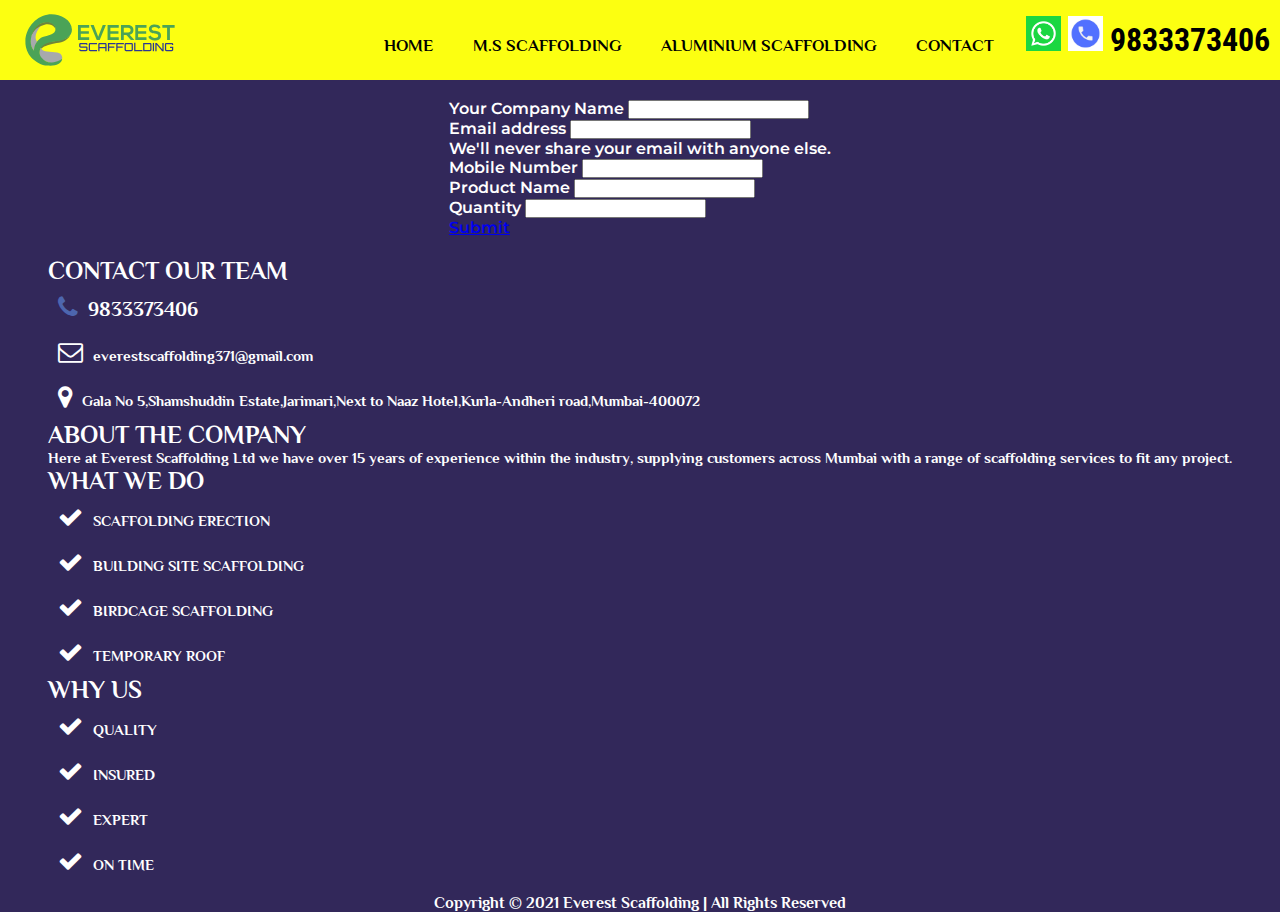
<file: contact.html>
<!DOCTYPE html>
<html lang="en">

<head>
    <meta charset="UTF-8">
    <meta name="viewport" content="width=device-width, initial-scale=1.0">
    <title>Everest Scaffolding</title>
    <link rel="shortcut icon" href="./images/company2.svg.png" type="image/x-icon">

  
    <!-- Font Awesome Cdn -->
    <link rel="stylesheet" href="https://stackpath.bootstrapcdn.com/font-awesome/4.7.0/css/font-awesome.min.css" integrity="sha384-wvfXpqpZZVQGK6TAh5PVlGOfQNHSoD2xbE+QkPxCAFlNEevoEH3Sl0sibVcOQVnN" crossorigin="anonymous">
    
    <!-- Bootstrap Css -->
    <link href="https://cdn.jsdelivr.net/npm/bootstrap@5.0.0-beta1/dist/css/bootstrap.min.css" rel="stylesheet"
    integrity="sha384-giJF6kkoqNQ00vy+HMDP7azOuL0xtbfIcaT9wjKHr8RbDVddVHyTfAAsrekwKmP1" crossorigin="anonymous">


    <!-- Custom Css -->
    <link rel="stylesheet" href="./css/style.css">
</head>
<style>
    body{
        background-repeat: none;
        width: 100%;
        min-height: 100vh;
        /* background: #fcff11;  */
        background: #32285a;
        color: white;
        font-weight: 600;
    }

</style>
<body>

    <nav>
        <input type="checkbox" id="check">
        <label for="check" class="checkbtn">
            <i class="fa fa-bars"></i>
        </label>
        <!-- <label class="Logo">Everest Scaffolding</label> -->

        <div class="logoImg">
            <img src="./images/company.svg" class="img-fluid" alt="">
        </div>

        <ul>
            <li>
                <a href="./index.html" class="active">Home</a>
            </li>

            <li>
                <a href="./productslist1.html">M.S Scaffolding</a>
            </li>
            
            <li>
                <a href="./productlist2.html">Aluminium Scaffolding</a>
            </li>
            
            <li>
                <a href="./contact.html">Contact</a>
            </li>
            <li class="NumberAtLast">
                <h1 style="color: black;"><img src="./images/wp.png" class="img-fluid" alt="No_Img"> <img src="./images/calling.jpg" class="img-fluid" alt="No_IMG">  9833373406</h1>
            </li>
        </ul>
    </nav>



<!-- <section class="FirstDesign">
    <ul class="nav justify-content-center">
        <li class="nav-item">
          <a class="nav-link" aria-current="page" href="./index.html">HOME</a>
        </li>
        <li class="nav-item">
          <a class="nav-link" href="./productslist1.html">M.S SCAFFOLDING</a>
        </li>
        <li class="nav-item">
          <a class="nav-link" href="./productlist2.html">ALUMINIUM SCAFFOLDING</a>
        </li>
        <li class="nav-item">
            <a class="nav-link maiActiveHun" href="./contact.html">CONTACT</a>
        </li>
      </ul>
</section>
  -->
<br>


  <!-- Contact Page Design -->
  <section class="ContactArea">
    <div class="container">
        <div class="row">
            <div class="col col-sm-12 col-lg-6 col-md-8">
              <form action="/contact" method="POST">
                  
                   <div class="mb-3">
                    <label for="exampleInputEmail1" class="form-label">Your Company Name</label>
                    <input type="text" class="form-control" autocomplete="true" name="name" required>
                  </div>

                  <div class="mb-3">
                    <label for="exampleInputEmail1" class="form-label">Email address</label>
                    <input type="email" class="form-control" autocomplete="true" name="email" required>
                    <div id="emailHelp" class="form-text">We'll never share your email with anyone else.</div>
                  </div>

                  <div class="mb-3">
                      <label for="exampleInputPassword1" class="form-label">Mobile Number</label>
                      <input type="number" class="form-control" autocomplete="true" name="number" required>
                  </div>

                  <div class="mb-3">
                    <label for="exampleInputPassword1" class="form-label">Product Name</label>
                    <input type="text" class="form-control" name="product" required>
                  </div>


                  <div class="mb-3">
                      <label for="exampleInputPassword1" class="form-label">Quantity</label>
                      <input type="number" class="form-control" autocomplete="true" name="quantity" required>
                  </div>                    

                  <a href="./index.html" class="btn btn-primary">Submit</a>
                </form>
          </div>
      </div>
  </div> 
  <br> 
</section>



  <footer>
        
    <div class="container">

        <div class="row">
          
          
            <div class="col col-sm-12 col-md-6 col-lg-4 FooterFirstCol">
                <h3 style="text-transform: uppercase;">Contact Our Team</h3>

                <div class="OtherArea">
                    <div class="items">
                        <i class="fa fa-phone" aria-hidden="true"></i><span>9833373406</span>
                    </div>

                    <div class="items lastitem">
                        <i class="fa fa-envelope-o" aria-hidden="true"></i><span>everestscaffolding371@gmail.com</span>
                    </div>

                    
                    <div class="items lastitem">
                        <i class="fa fa-map-marker" aria-hidden="true"></i><span>Gala No 5,Shamshuddin Estate,Jarimari,Next to Naaz Hotel,Kurla-Andheri road,Mumbai-400072</span>
                    </div>

                </div>

            </div>


                      
            <div class="col col-sm-12 col-md-6 col-lg-3 FooterFirstCol">
                <h3 style="text-transform: uppercase;">About The Company</h3>

                <div class="OtherArea">
                    <div class="items">
                        <p class="lastitem" style="text-align: justify;">Here at Everest Scaffolding Ltd we have over 15 years of experience within the industry, supplying customers across Mumbai with a range of scaffolding services to fit any project.</p>
                    </div>
                </div>

            </div>


            <div class="col col-sm-12 col-md-6 col-lg-3 FooterFirstCol">
                <h3 style="text-transform: uppercase;">What We Do</h3>

                <div class="OtherArea">
                    <div class="items lastitem">
                        <i class="fa fa-check" aria-hidden="true"></i><span>SCAFFOLDING ERECTION</span>
                    </div>

                    <div class="items lastitem">
                        <i class="fa fa-check" aria-hidden="true"></i><span>BUILDING SITE SCAFFOLDING</span>
                    </div>

                    
                    <div class="items lastitem">
                        <i class="fa fa-check" aria-hidden="true"></i><span>BIRDCAGE SCAFFOLDING</span>
                    </div>

                    <div class="items lastitem">
                        <i class="fa fa-check" aria-hidden="true"></i><span>TEMPORARY ROOF</span>
                    </div>

                </div>

            </div>



            <div class="col col-sm-12 col-md-6 col-lg-2 FooterFirstCol">
                <h3 style="text-transform: uppercase;">WHY US</h3>

                <div class="OtherArea">
                    <div class="items lastitem">
                        <i class="fa fa-check" aria-hidden="true"></i><span>QUALITY</span>
                    </div>

                    <div class="items lastitem">
                        <i class="fa fa-check" aria-hidden="true"></i><span>INSURED</span>
                    </div>

                    
                    <div class="items lastitem">
                        <i class="fa fa-check" aria-hidden="true"></i><span>EXPERT</span>
                    </div>

                    <div class="items lastitem">
                        <i class="fa fa-check" aria-hidden="true"></i><span>ON TIME</span>
                    </div>

                </div>

            </div>


        </div>

        <p style="text-align: center; padding-top: 10px;">Copyright &copy; 2021 Everest Scaffolding | All Rights Reserved </p>
    </div>


</footer>












    <!-- Bootstrap Js -->
    <script src="https://cdn.jsdelivr.net/npm/bootstrap@5.0.0-beta1/dist/js/bootstrap.bundle.min.js"
    integrity="sha384-ygbV9kiqUc6oa4msXn9868pTtWMgiQaeYH7/t7LECLbyPA2x65Kgf80OJFdroafW"
    crossorigin="anonymous"></script>

    <!-- Custom Js -->
    <script src="./js/script.js"></script>
</body>

</html>
</file>
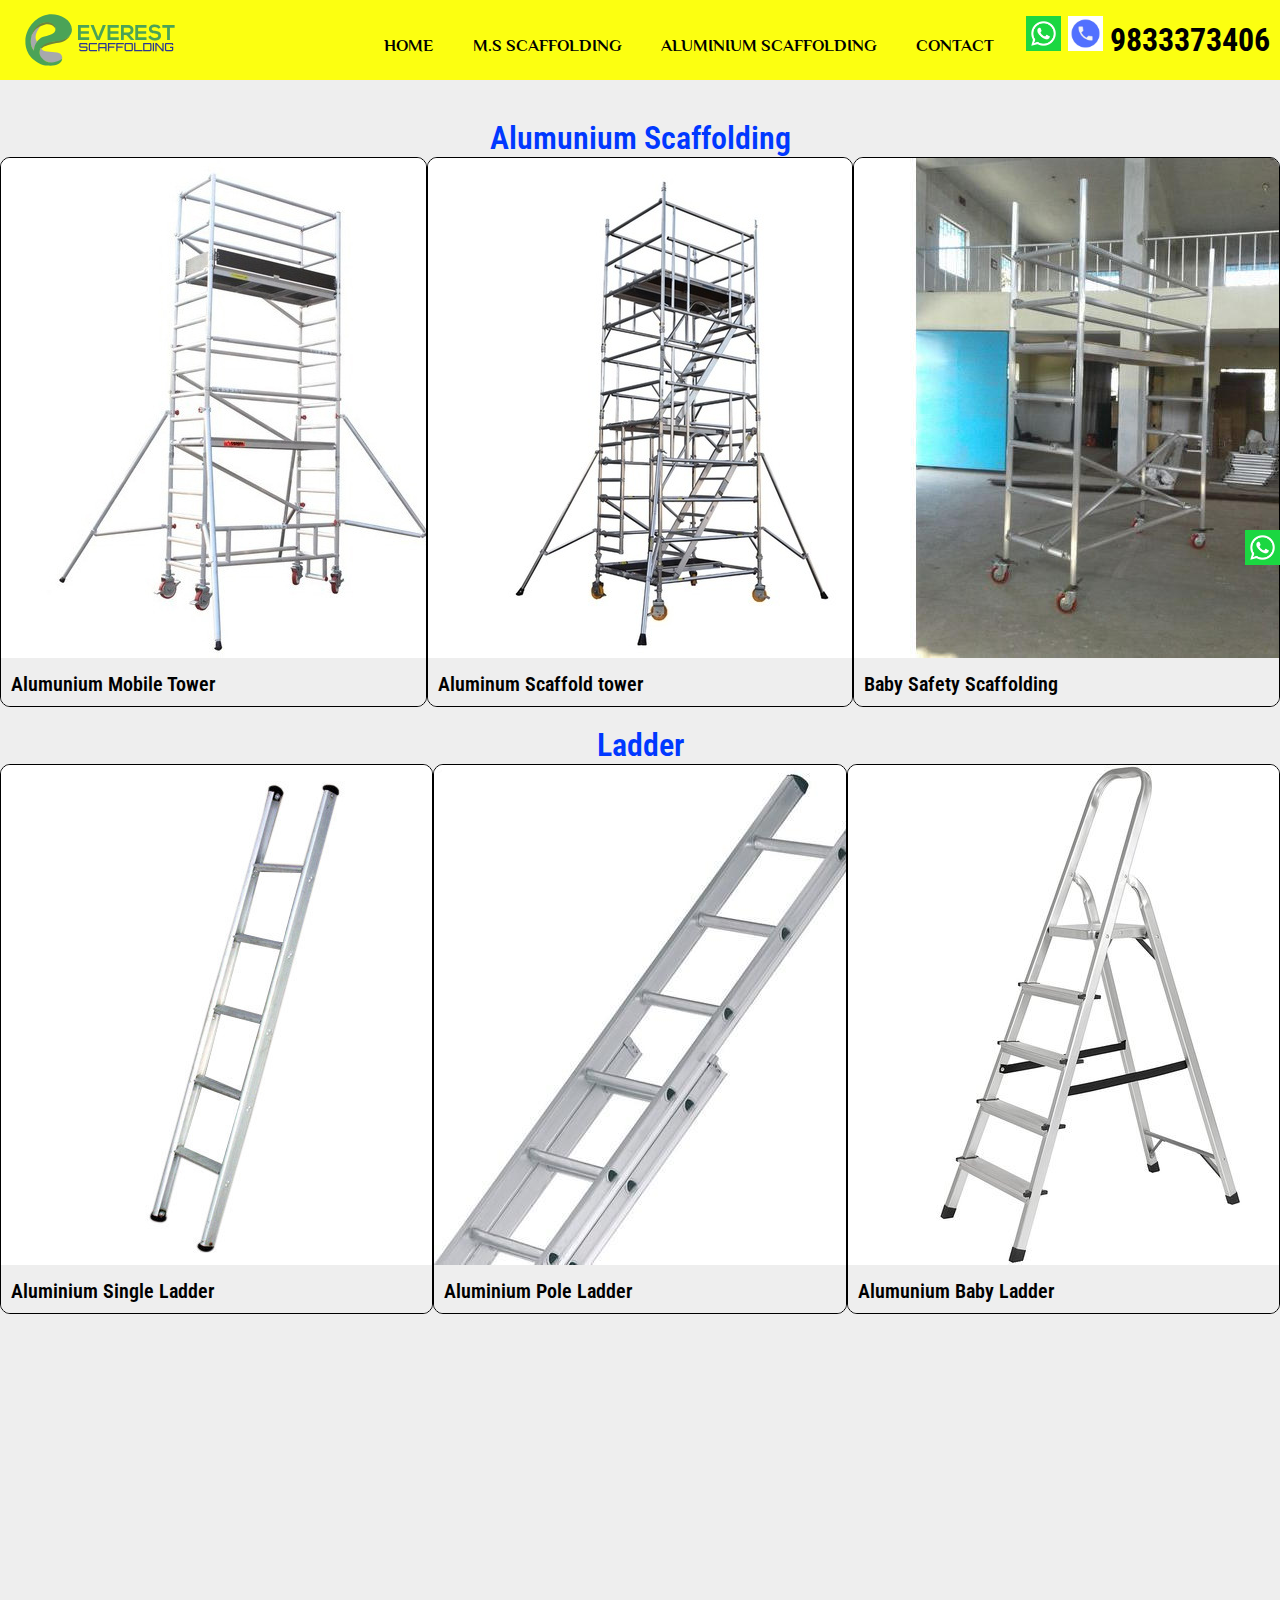
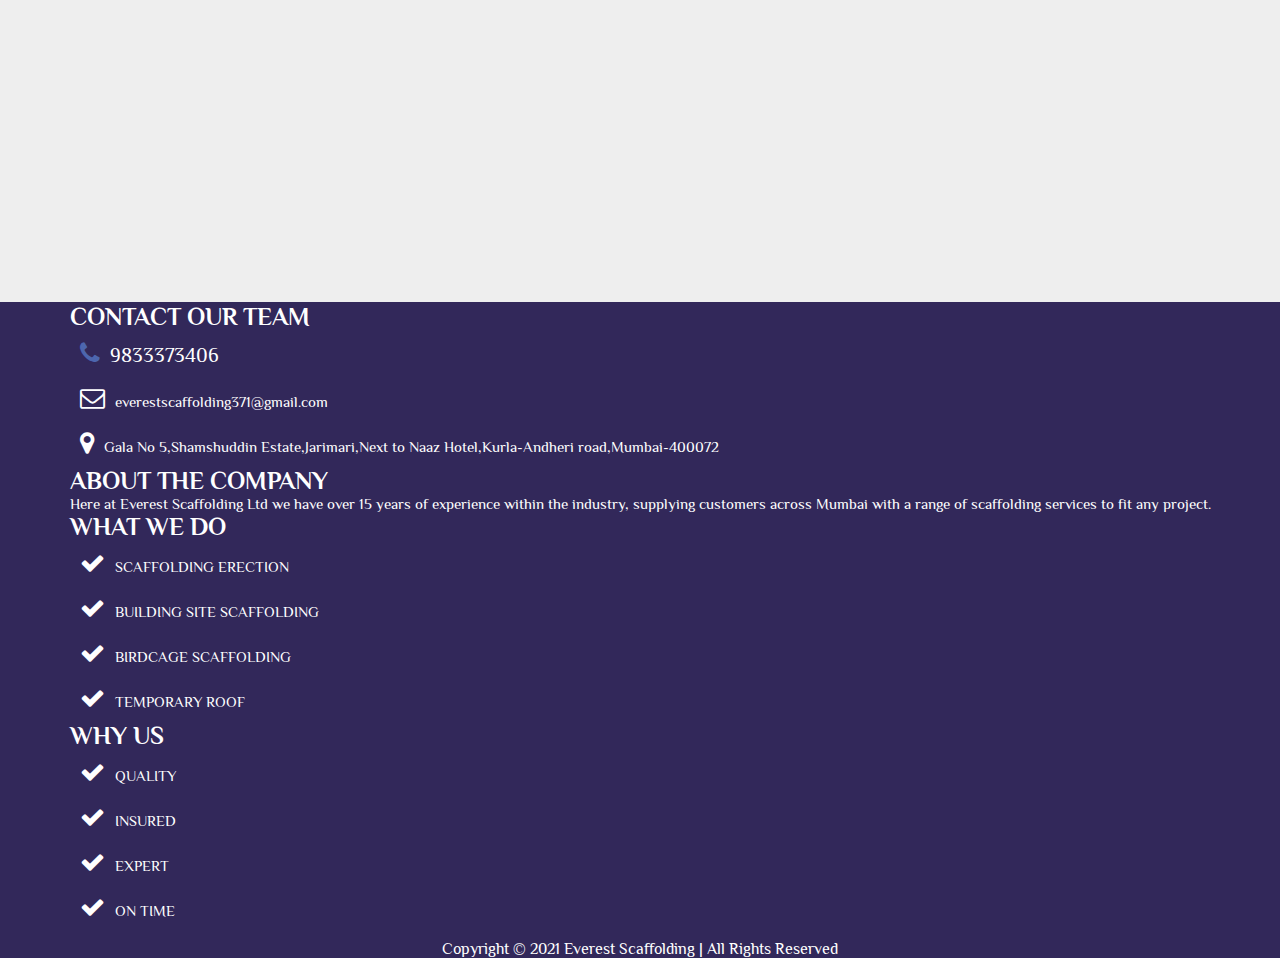
<file: productlist2.html>
<!DOCTYPE html>
<html lang="en">

<head>
    <meta charset="UTF-8">
    <meta name="viewport" content="width=device-width, initial-scale=1.0">
    <title>Everest Scaffolding</title>
    <link rel="shortcut icon" href="./images/company2.svg.png" type="image/x-icon">

    <!-- Bootstrap Css -->
    <link href="https://cdn.jsdelivr.net/npm/bootstrap@5.0.0-beta1/dist/css/bootstrap.min.css" rel="stylesheet"
        integrity="sha384-giJF6kkoqNQ00vy+HMDP7azOuL0xtbfIcaT9wjKHr8RbDVddVHyTfAAsrekwKmP1" crossorigin="anonymous">

    <!-- Font Awesome Cdn -->
    <link rel="stylesheet" href="https://stackpath.bootstrapcdn.com/font-awesome/4.7.0/css/font-awesome.min.css" integrity="sha384-wvfXpqpZZVQGK6TAh5PVlGOfQNHSoD2xbE+QkPxCAFlNEevoEH3Sl0sibVcOQVnN" crossorigin="anonymous">

    <!-- Animation CSS -->
    <link rel="stylesheet" href="./Animation/animate.css">

    <!-- Custom Css -->
    <link rel="stylesheet" href="./css/style.css">
</head>
    <style>
        body{
            background: #eee;
        }
    </style>
<body>
    <nav>
        <input type="checkbox" id="check">
        <label for="check" class="checkbtn">
            <i class="fa fa-bars"></i>
        </label>
        <!-- <label class="Logo">Everest Scaffolding</label> -->

        <div class="logoImg">
            <img src="./images/company.svg" class="img-fluid" alt="">
        </div>

        <ul>
            <li>
                <a href="./index.html" class="active">Home</a>
            </li>

            <li>
                <a href="./productslist1.html">M.S Scaffolding</a>
            </li>
            
            <li>
                <a href="./productlist2.html">Aluminium Scaffolding</a>
            </li>
            
            <li>
                <a href="./contact.html">Contact</a>
            </li>
            <li class="NumberAtLast">
                <h1><img src="./images/wp.png" class="img-fluid" alt="No_Img"> <img src="./images/calling.jpg" class="img-fluid" alt="No_IMG">  9833373406</h1>
            </li>
        </ul>
    </nav>






    <a class="btn btn-whatsaap" href="https://api.whatsapp.com/send?phone=919833373406" data-action="share/whatsaap/share" type="button"><img src="./images/wp.png" class="img-fluid" alt="No_IMG"></a>


    
    <!-- <section class="FirstDesign">
        <ul class="nav justify-content-center">
            <li class="nav-item">
              <a class="nav-link" aria-current="page" href="./index.html">HOME</a>
            </li>
            <li class="nav-item">
              <a class="nav-link" href="./productslist1.html">M.S SCAFFOLDING</a>
            </li>
            <li class="nav-item">
              <a class="nav-link maiActiveHun" href="./productlist2.html">ALUMINIUM SCAFFOLDING</a>
            </li>
            <li class="nav-item">
                <a class="nav-link" href="./contact.html">CONTACT</a>
            </li>
          </ul>
    </section> -->


    

    <section class="ms-scafoldingarea">
        <h1 style="text-align: center;">Alumunium Scaffolding</h1>

        <div class="container">

            <div class="row">     

                <div class="col col-sm-3 col-md-3 col-lg-3 ProductCard wow zoomInDown">
                    <div class="ImgHolder">
                        <img src="./images/ProductList2Img/New/aluminum-mobile-tower-scaffold-500x500.jpg" class="img-fluid" alt="No_IMG">
                    </div>

                    <div class="RedirectionContent">
                        <a href="#">Alumunium Mobile Tower</a>
                        <i class="fa fa-arrow-right" aria-hidden="true"></i>
                    </div>
                </div>

                
                <div class="col col-sm-3 col-md-3 col-lg-3 ProductCard wow zoomInDown">
                    <div class="ImgHolder">
                        <img src="./images/ProductList2Img/New/aluminum-scaffold-tower-500x500.jpg" class="img-fluid" alt="No_IMG">
                    </div>

                    <div class="RedirectionContent">
                        <a href="#">Aluminum Scaffold tower</a>
                        <i class="fa fa-arrow-right" aria-hidden="true"></i>
                    </div>
                </div>

                <div class="col col-sm-3 col-md-3 col-lg-3 ProductCard wow zoomInDown">
                    <div class="ImgHolder">
                        <img src="./images/ProductList2Img/New/safety-ladders-500x500.jpg" class="img-fluid" alt="No_IMG">
                    </div>

                    <div class="RedirectionContent">
                        <a href="#">Baby Safety Scaffolding</a>
                        <i class="fa fa-arrow-right" aria-hidden="true"></i>
                    </div>
                </div>
   
                
            </div>
            
            <br>


        </div>
    </section>










    

    <section class="ms-scafoldingarea">
        <h1 style="text-align: center;">Ladder</h1>

        <div class="container">

            <div class="row">     

                <div class="col col-sm-3 col-md-3 col-lg-3 ProductCard wow zoomInDown">
                    <div class="ImgHolder">
                        <img src="./images/ProductList2Img/aluminum-single-ladder-500x500.jpg" class="img-fluid" alt="No_IMG">
                    </div>

                    <div class="RedirectionContent">
                        <a href="#">Aluminium Single Ladder</a>
                        <i class="fa fa-arrow-right" aria-hidden="true"></i>
                    </div>
                </div>

                
                <div class="col col-sm-3 col-md-3 col-lg-3 ProductCard wow zoomInDown">
                    <div class="ImgHolder">
                        <img src="./images/ProductList2Img/alumunium-pole-ladder.jpg" class="img-fluid" alt="No_IMG">
                    </div>

                    <div class="RedirectionContent">
                        <a href="#">Aluminium Pole Ladder</a>
                        <i class="fa fa-arrow-right" aria-hidden="true"></i>
                    </div>
                </div>

                <div class="col col-sm-3 col-md-3 col-lg-3 ProductCard wow zoomInDown">
                    <div class="ImgHolder">
                        <img src="./images/ProductList2Img/aluminium-baby-ladder-500x500.jpg" class="img-fluid" alt="No_IMG">
                    </div>

                    <div class="RedirectionContent">
                        <a href="#">Alumunium Baby Ladder</a>
                        <i class="fa fa-arrow-right" aria-hidden="true"></i>
                    </div>
                </div>
   
                
            </div>
            
            <br>


            <div class="row">

                <div class="col col-sm-3 col-md-3 col-lg-3 ProductCard wow zoomInDown">
                    <div class="ImgHolder">
                        <img src="./images/ProductList2Img/aluminium-folding-factory-ladder-500x500.jpg" class="img-fluid" alt="No_IMG">
                    </div>

                    <div class="RedirectionContent">
                        <a href="#">Alumunium Factory Ladder</a>
                        <i class="fa fa-arrow-right" aria-hidden="true"></i>
                    </div>
                </div>


                <div class="col col-sm-3 col-md-3 col-lg-3 ProductCard wow zoomInDown">
                    <div class="ImgHolder">
                        <img src="./images/ProductList2Img/hd-aluminium-trolly-step-ladder-500x500.jpg" class="img-fluid" alt="No_IMG">
                    </div>

                    <div class="RedirectionContent">
                        <a href="#">Aluminium Trolly Step Ladder</a>
                        <i class="fa fa-arrow-right" aria-hidden="true"></i>
                    </div>
                </div>

                <div class="col col-sm-3 col-md-3 col-lg-3 ProductCard wow zoomInDown">
                    <div class="ImgHolder">
                        <img src="./images/MainPageImg/steel-scaffolding-pipe-500x500.jpg" class="img-fluid" alt="No_IMG">
                    </div>

                    <div class="RedirectionContent">
                        <a href="#">Aluminium Pipes</a>
                        <i class="fa fa-arrow-right" aria-hidden="true"></i>
                    </div>
                </div>


            </div>


            <br>



        </div>



    </section>





    




    

    <footer>
        
        <div class="container">
    
            <div class="row">
              
              
                <div class="col col-sm-12 col-md-6 col-lg-4 FooterFirstCol">
                    <h3 style="text-transform: uppercase;">Contact Our Team</h3>

                    <div class="OtherArea">
                        <div class="items">
                            <i class="fa fa-phone" aria-hidden="true"></i><span>9833373406</span>
                        </div>

                        <div class="items lastitem">
                            <i class="fa fa-envelope-o" aria-hidden="true"></i><span>everestscaffolding371@gmail.com</span>
                        </div>

                        
                        <div class="items lastitem">
                            <i class="fa fa-map-marker" aria-hidden="true"></i><span>Gala No 5,Shamshuddin Estate,Jarimari,Next to Naaz Hotel,Kurla-Andheri road,Mumbai-400072</span>
                        </div>

                    </div>

                </div>


                          
                <div class="col col-sm-12 col-md-6 col-lg-3 FooterFirstCol">
                    <h3 style="text-transform: uppercase;">About The Company</h3>

                    <div class="OtherArea">
                        <div class="items">
                            <p class="lastitem" style="text-align: justify;">Here at Everest Scaffolding Ltd we have over 15 years of experience within the industry, supplying customers across Mumbai with a range of scaffolding services to fit any project.</p>
                        </div>
                    </div>

                </div>


                <div class="col col-sm-12 col-md-6 col-lg-3 FooterFirstCol">
                    <h3 style="text-transform: uppercase;">What We Do</h3>

                    <div class="OtherArea">
                        <div class="items lastitem">
                            <i class="fa fa-check" aria-hidden="true"></i><span>SCAFFOLDING ERECTION</span>
                        </div>

                        <div class="items lastitem">
                            <i class="fa fa-check" aria-hidden="true"></i><span>BUILDING SITE SCAFFOLDING</span>
                        </div>

                        
                        <div class="items lastitem">
                            <i class="fa fa-check" aria-hidden="true"></i><span>BIRDCAGE SCAFFOLDING</span>
                        </div>

                        <div class="items lastitem">
                            <i class="fa fa-check" aria-hidden="true"></i><span>TEMPORARY ROOF</span>
                        </div>

                    </div>

                </div>



                <div class="col col-sm-12 col-md-6 col-lg-2 FooterFirstCol">
                    <h3 style="text-transform: uppercase;">WHY US</h3>

                    <div class="OtherArea">
                        <div class="items lastitem">
                            <i class="fa fa-check" aria-hidden="true"></i><span>QUALITY</span>
                        </div>

                        <div class="items lastitem">
                            <i class="fa fa-check" aria-hidden="true"></i><span>INSURED</span>
                        </div>

                        
                        <div class="items lastitem">
                            <i class="fa fa-check" aria-hidden="true"></i><span>EXPERT</span>
                        </div>

                        <div class="items lastitem">
                            <i class="fa fa-check" aria-hidden="true"></i><span>ON TIME</span>
                        </div>

                    </div>

                </div>


            </div>

            <p style="text-align: center; padding-top: 10px;">Copyright &copy; 2021 Everest Scaffolding | All Rights Reserved </p>
        </div>


    </footer>




    <!-- Bootstrap Js -->
    <script src="https://cdn.jsdelivr.net/npm/bootstrap@5.0.0-beta1/dist/js/bootstrap.bundle.min.js"
        integrity="sha384-ygbV9kiqUc6oa4msXn9868pTtWMgiQaeYH7/t7LECLbyPA2x65Kgf80OJFdroafW"
        crossorigin="anonymous"></script>

    
    <!-- wow js -->
    <script src="./Animation/wow.min.js"></script>

    <!-- wow script  -->

    <script>
        new WOW().init();
    </script>
</body>
</html>
</file>
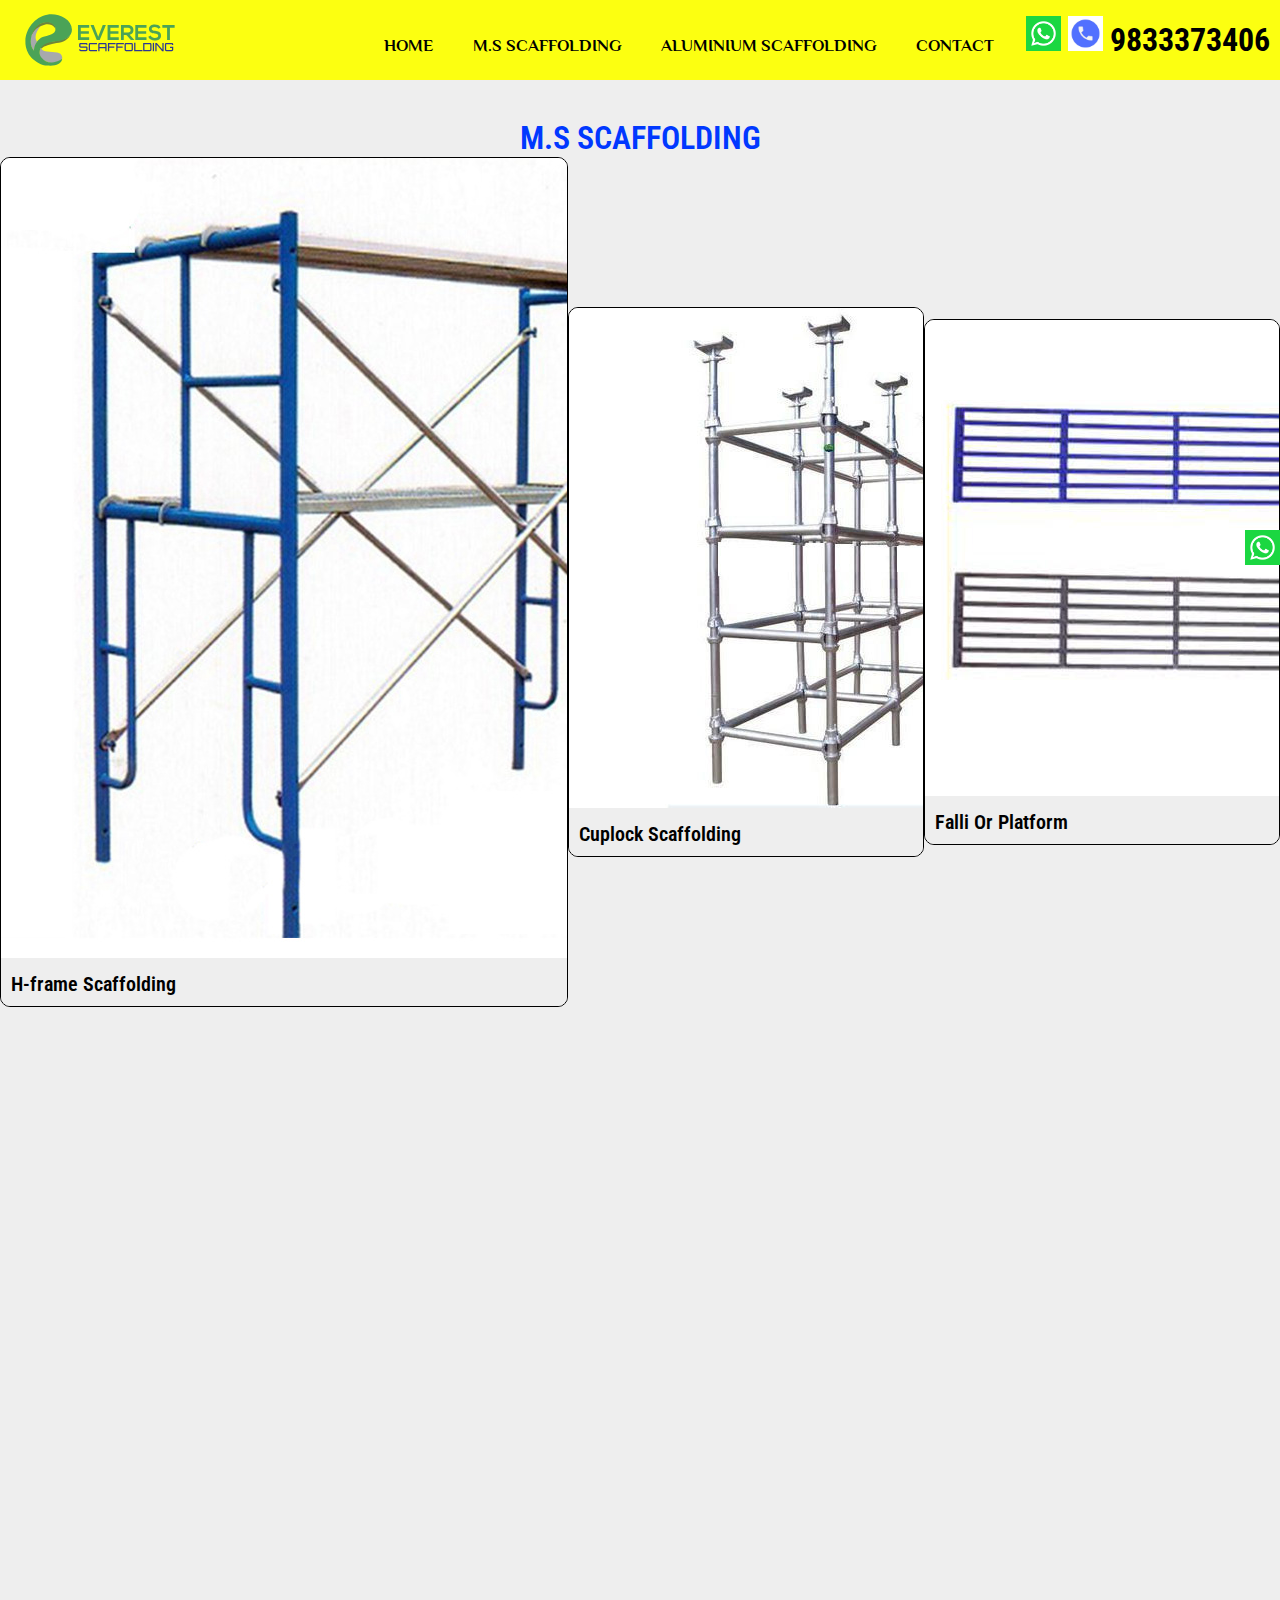
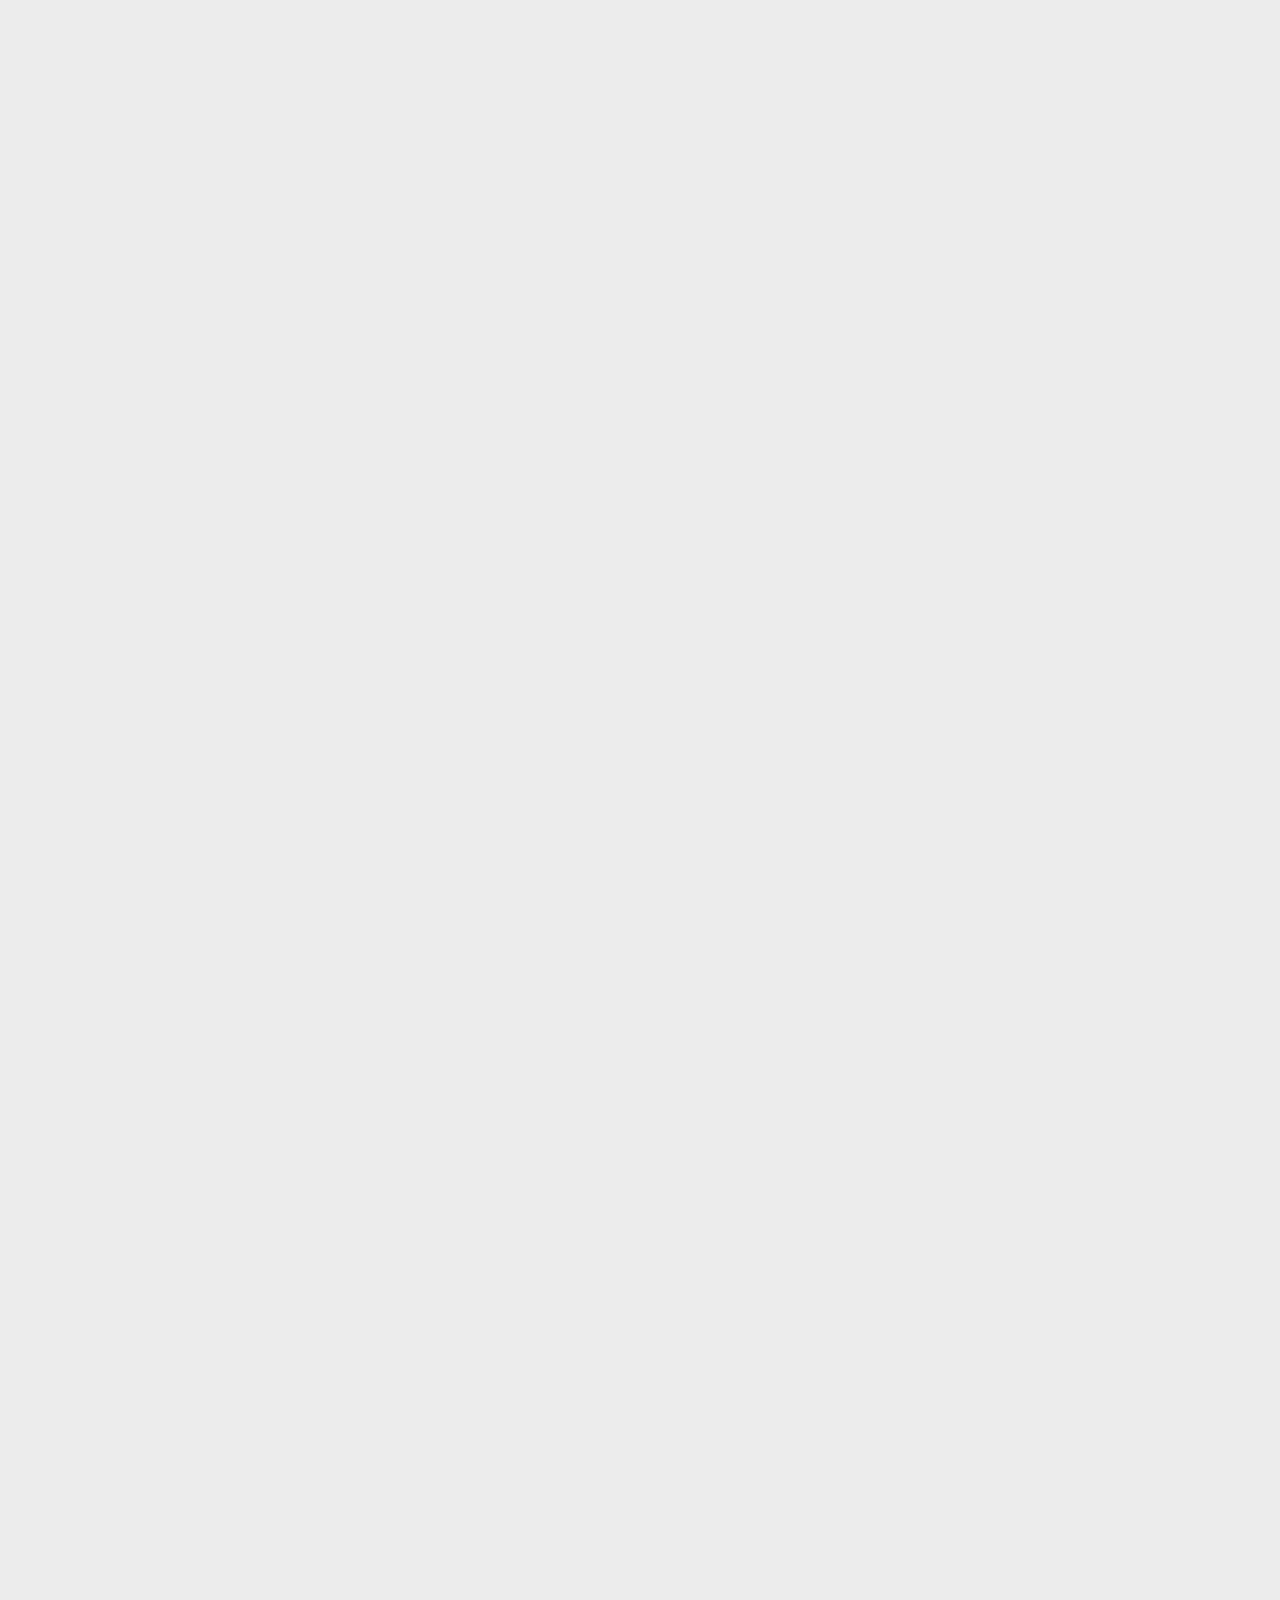
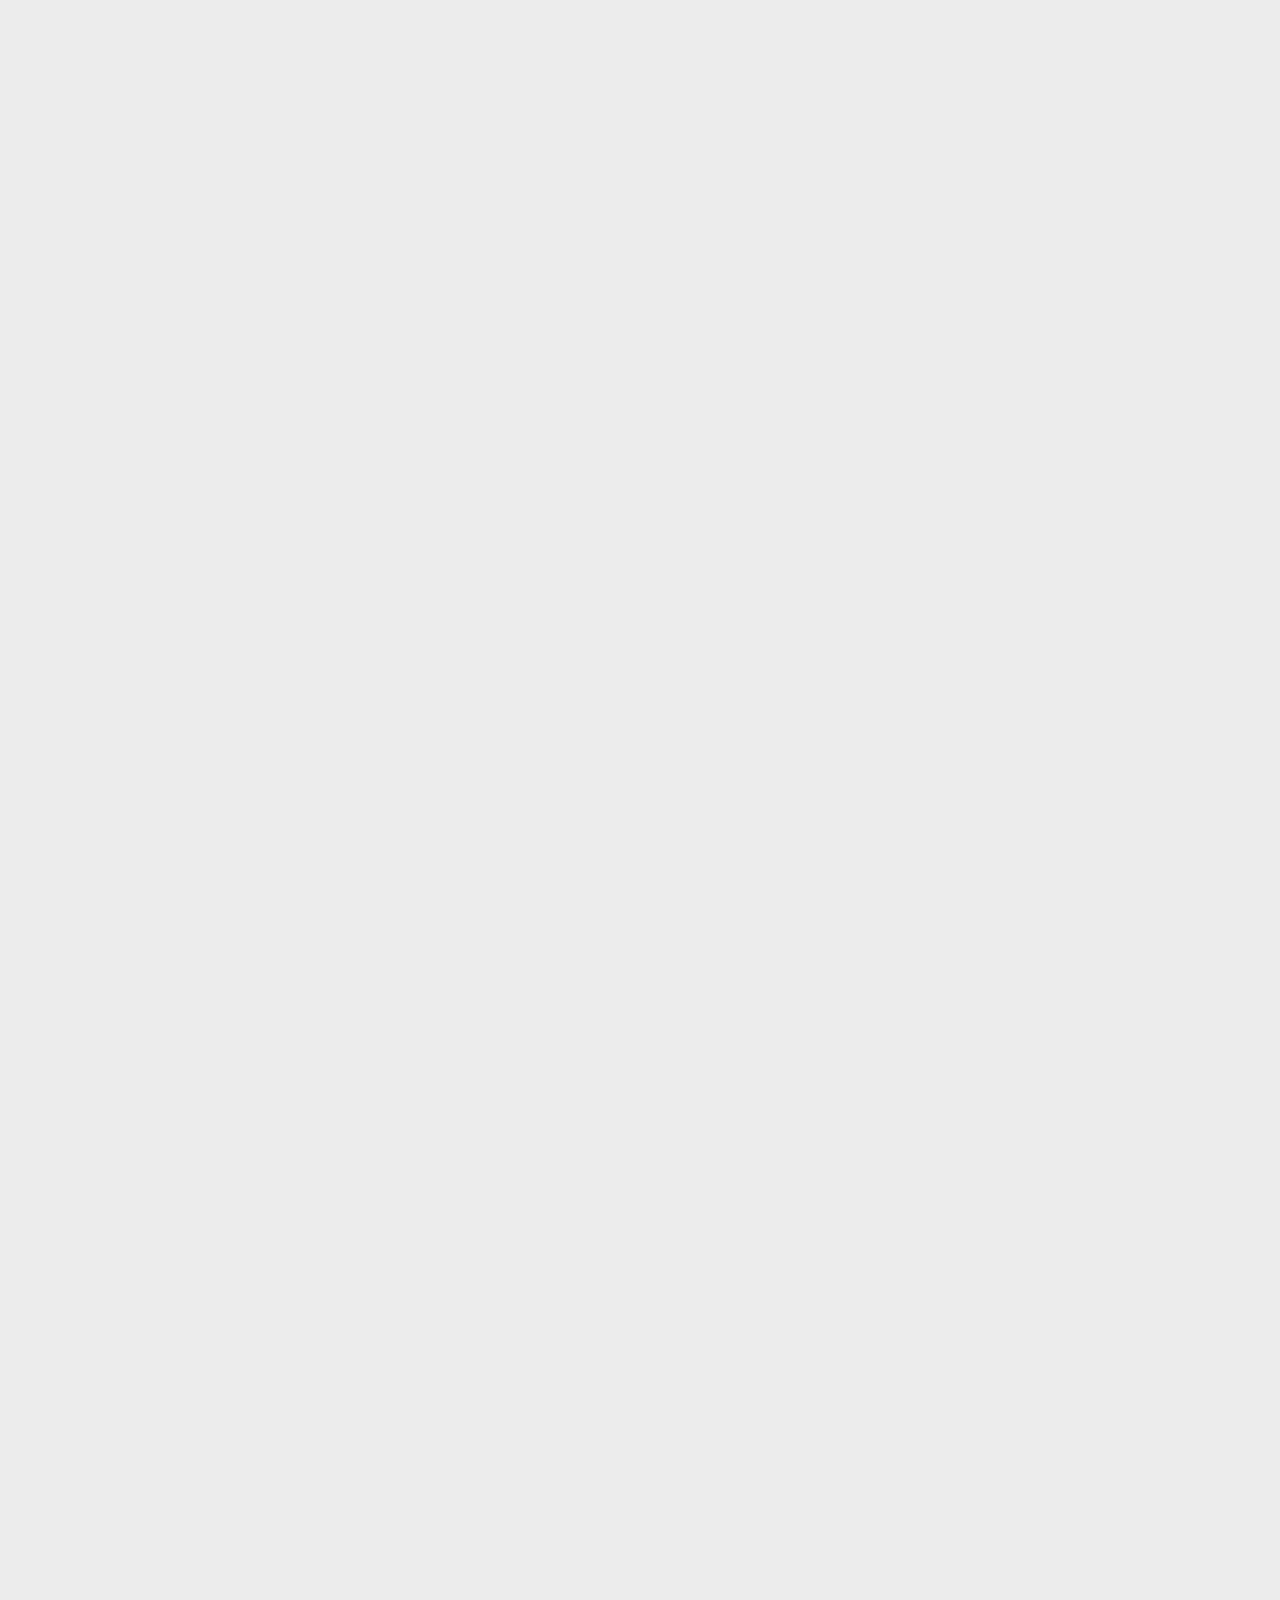
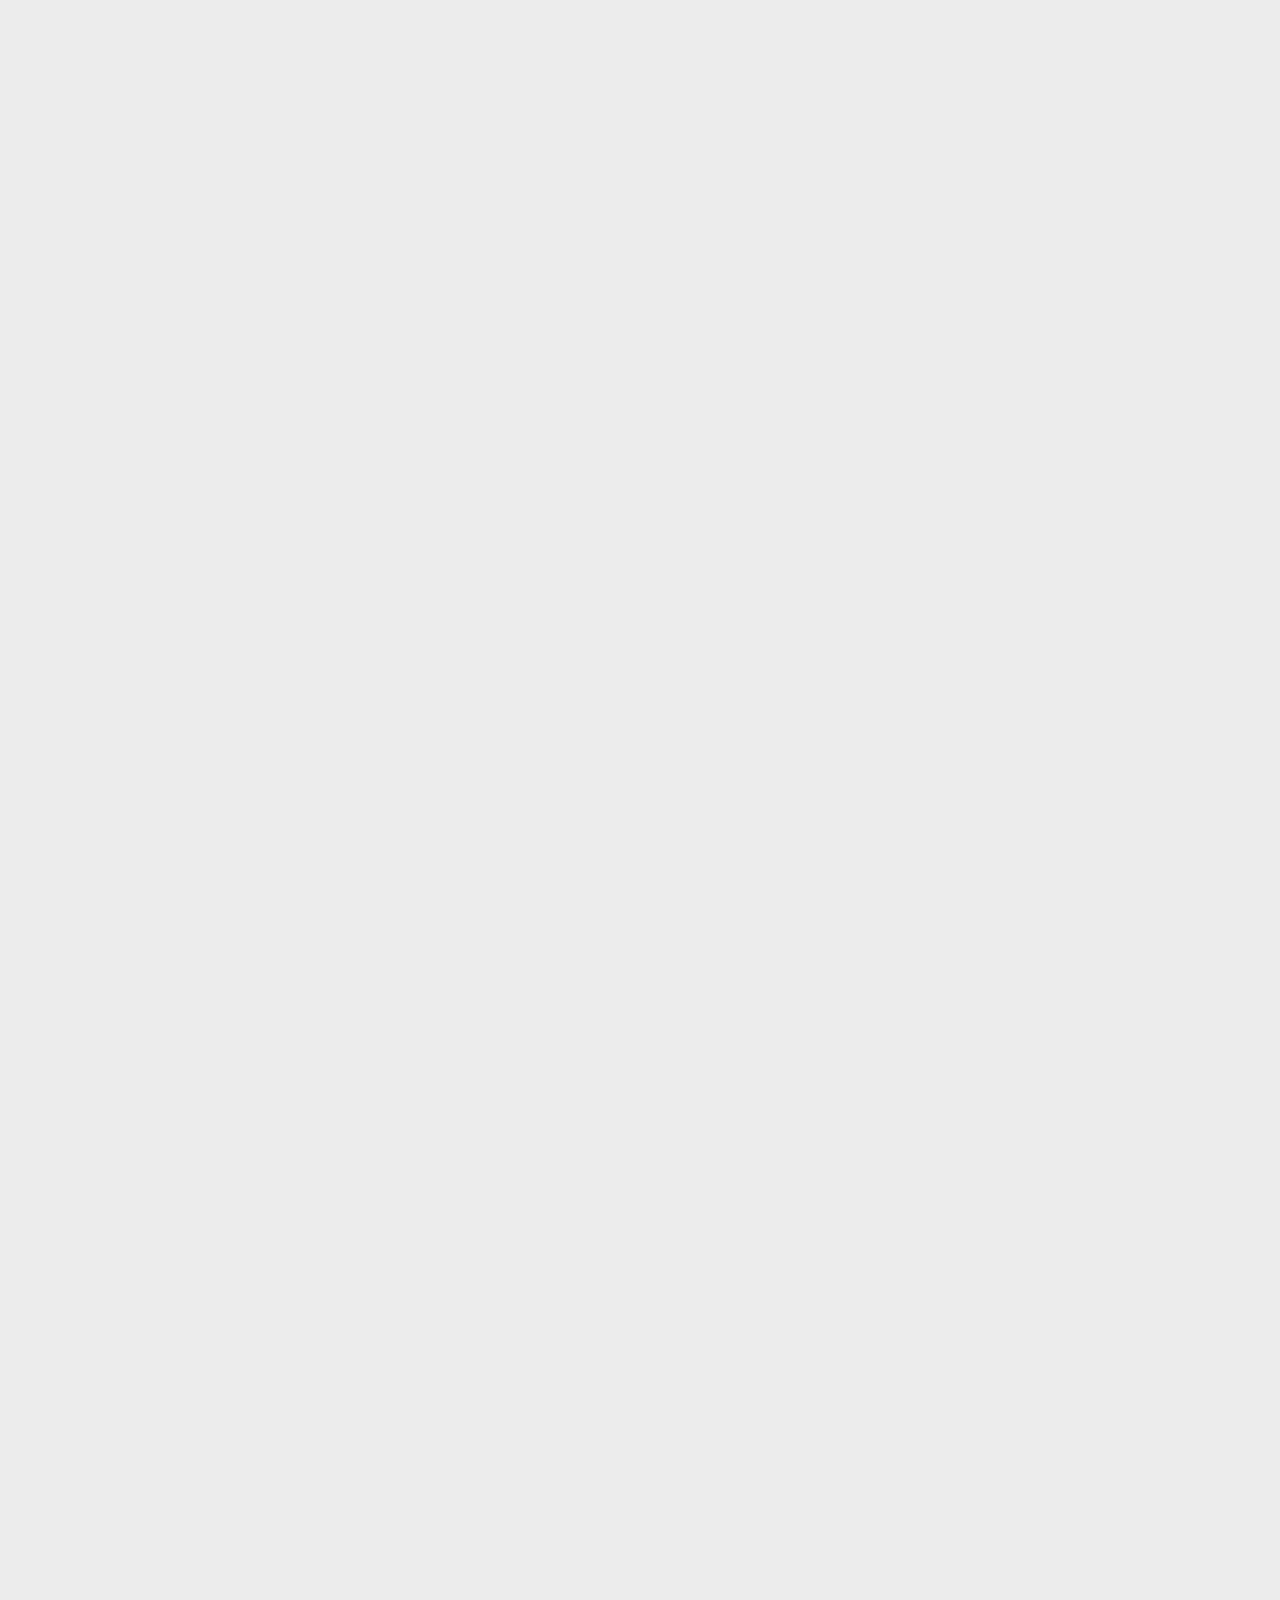
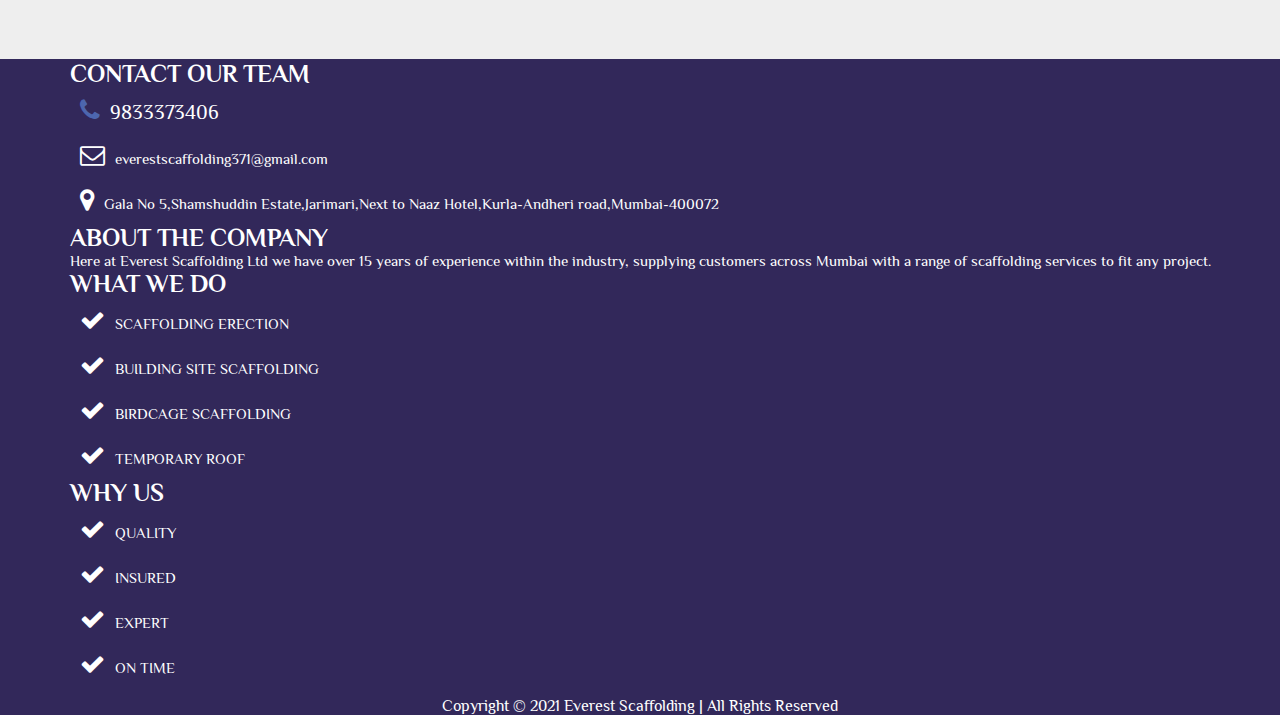
<file: productslist1.html>
<!DOCTYPE html>
<html lang="en">

<head>
    <meta charset="UTF-8">
    <meta name="viewport" content="width=device-width, initial-scale=1.0">
    <title>Everest Scaffolding</title>
    <link rel="shortcut icon" href="./images/company2.svg.png" type="image/x-icon">
    <!-- Bootstrap Css -->
    <link href="https://cdn.jsdelivr.net/npm/bootstrap@5.0.0-beta1/dist/css/bootstrap.min.css" rel="stylesheet"
        integrity="sha384-giJF6kkoqNQ00vy+HMDP7azOuL0xtbfIcaT9wjKHr8RbDVddVHyTfAAsrekwKmP1" crossorigin="anonymous">

    <!-- Font Awesome Cdn -->
    <link rel="stylesheet" href="https://stackpath.bootstrapcdn.com/font-awesome/4.7.0/css/font-awesome.min.css" integrity="sha384-wvfXpqpZZVQGK6TAh5PVlGOfQNHSoD2xbE+QkPxCAFlNEevoEH3Sl0sibVcOQVnN" crossorigin="anonymous">

    <!-- Animation CSS -->
    <link rel="stylesheet" href="./Animation/animate.css">

    <!-- Custom Css -->
    <link rel="stylesheet" href="./css/style.css">
</head>
    <style>
        body{
            background: #eee;
        }
    </style>
<body>

    <nav>
        <input type="checkbox" id="check">
        <label for="check" class="checkbtn">
            <i class="fa fa-bars"></i>
        </label>
        <!-- <label class="Logo">Everest Scaffolding</label> -->

        <div class="logoImg">
            <img src="./images/company.svg" class="img-fluid" alt="">
        </div>

        <ul>
            <li>
                <a href="./index.html" class="active">Home</a>
            </li>

            <li>
                <a href="./productslist1.html">M.S Scaffolding</a>
            </li>
            
            <li>
                <a href="./productlist2.html">Aluminium Scaffolding</a>
            </li>
            
            <li>
                <a href="./contact.html">Contact</a>
            </li>
            <li class="NumberAtLast">
                <h1><img src="./images/wp.png" class="img-fluid" alt="No_Img"> <img src="./images/calling.jpg" class="img-fluid" alt="No_IMG">  9833373406</h1>
            </li>
        </ul>
    </nav>



<!-- 
    <section class="FirstDesign">
        <ul class="nav justify-content-center">
            <li class="nav-item">
              <a class="nav-link" aria-current="page" href="./index.html">HOME</a>
            </li>
            <li class="nav-item">
              <a class="nav-link maiActiveHun" href="./productslist1.html">M.S SCAFFOLDING</a>
            </li>
            <li class="nav-item">
              <a class="nav-link" href="./productlist2.html">ALUMINIUM SCAFFOLDING</a>
            </li>
            <li class="nav-item">
                <a class="nav-link" href="./contact.html">CONTACT</a>
            </li>
          </ul>
    </section>


 -->


 <a class="btn btn-whatsaap" href="https://api.whatsapp.com/send?phone=919833373406" data-action="share/whatsaap/share" type="button"><img src="./images/wp.png" class="img-fluid" alt="No_IMG"></a>



    <section class="ms-scafoldingarea">
        <h1 style="text-align: center;">M.S SCAFFOLDING</h1>

        <div class="container">

            <div class="row">     

                <div class="col col-sm-3 col-md-3 col-lg-3 ProductCard wow zoomInDown">
                    <div class="ImgHolder">
                        <img src="./images/MainPageImg/Aluminium-Scaffolding-Standard-H-Frame-Scaffold-for-Work-Platform.jpg" class="img-fluid" alt="No_IMG">
                    </div>

                    <div class="RedirectionContent">
                        <a href="#">H-frame Scaffolding</a>
                        <i class="fa fa-arrow-right" aria-hidden="true"></i>
                    </div>
                </div>

                
                <div class="col col-sm-3 col-md-3 col-lg-3 ProductCard wow zoomInDown">
                    <div class="ImgHolder">
                        <img src="./images/MainPageImg/cuplock-scaffold-system-500x500.jpg" class="img-fluid" alt="No_IMG">
                    </div>

                    <div class="RedirectionContent">
                        <a href="#">Cuplock Scaffolding</a>
                        <i class="fa fa-arrow-right" aria-hidden="true"></i>
                    </div>
                </div>

                <div class="col col-sm-3 col-md-3 col-lg-3 ProductCard wow zoomInDown">
                    <div class="ImgHolder">
                        <img src="./images/ProductList1Img/falli-500x500.jpg" class="img-fluid" alt="No_IMG">
                    </div>

                    <div class="RedirectionContent">
                        <a href="#">Falli Or Platform</a>
                        <i class="fa fa-arrow-right" aria-hidden="true"></i>
                    </div>
                </div>
   
                
            </div>
 <br>

            <div class="row">
                
                <div class="col col-sm-3 col-md-3 col-lg-3 ProductCard wow zoomInDown">
                    <div class="ImgHolder">
                        <img src="./images/ProductList1Img/adjustable-telescopic-props-500x500.jpg" class="img-fluid" alt="No_IMG">
                    </div>

                    <div class="RedirectionContent">
                        <a href="#">Telescopic Props</a>
                        <i class="fa fa-arrow-right" aria-hidden="true"></i>
                    </div>
                </div>

                <div class="col col-sm-3 col-md-3 col-lg-3 ProductCard wow zoomInDown">
                    <div class="ImgHolder">
                        <img src="./images/ProductList1Img/steel-scaffolding-pipe-500x500.jpg" class="img-fluid" alt="No_IMG">
                    </div>

                    <div class="RedirectionContent">
                        <a href="#">Scaffolding Pipes</a>
                        <i class="fa fa-arrow-right" aria-hidden="true"></i>
                    </div>
                </div>

                <div class="col col-sm-3 col-md-3 col-lg-3 ProductCard wow zoomInDown">
                    <div class="ImgHolder">
                        <img src="./images/ProductList1Img/pressed-fixed-coupler-500x500.jpg" class="img-fluid" alt="No_IMG">
                    </div>

                    <div class="RedirectionContent">
                        <a href="#">Fixed Coupler</a>
                        <i class="fa fa-arrow-right" aria-hidden="true"></i>
                    </div>
                </div>

            </div>


            <br>

            <div class="row">
                
                <div class="col col-sm-3 col-md-3 col-lg-3 ProductCard wow zoomInDown">
                    <div class="ImgHolder">
                        <img src="./images/ProductList1Img/scaffolding-swivel-coupler-500x500.jpg" class="img-fluid" alt="No_IMG">
                    </div>

                    <div class="RedirectionContent">
                        <a href="#">Swivel Coupler</a>
                        <i class="fa fa-arrow-right" aria-hidden="true"></i>
                    </div>
                </div>
                
                <div class="col col-sm-3 col-md-3 col-lg-3 ProductCard wow zoomInDown">
                    <div class="ImgHolder">
                        <img src="./images/ProductList1Img/double-swivel-coupler-500x500.jpg" class="img-fluid" alt="No_IMG">
                    </div>

                    <div class="RedirectionContent">
                        <a href="#">Dual Swivel Coupler</a>
                        <i class="fa fa-arrow-right" aria-hidden="true"></i>
                    </div>
                </div>

                <div class="col col-sm-3 col-md-3 col-lg-3 ProductCard wow zoomInDown">
                    <div class="ImgHolder">
                        <img src="./images/ProductList1Img/right-angle-coupler_副本.jpg" class="img-fluid" alt="No_IMG">
                    </div>

                    <div class="RedirectionContent">
                        <a href="#">Dual Right Angle Coupler</a>
                        <i class="fa fa-arrow-right" aria-hidden="true"></i>
                    </div>
                </div>
            </div>

            
            <br>

            <div class="row">
                
                <div class="col col-sm-3 col-md-3 col-lg-3 ProductCard wow zoomInDown">
                    <div class="ImgHolder">
                        <img src="./images/ProductList1Img/single-coupler-500x500.jpg" class="img-fluid" alt="No_IMG">
                    </div>

                    <div class="RedirectionContent">
                        <a href="#">Single Coupler</a>
                        <i class="fa fa-arrow-right" aria-hidden="true"></i>
                    </div>
                </div>

                <div class="col col-sm-3 col-md-3 col-lg-3 ProductCard wow zoomInDown">
                    <div class="ImgHolder">
                        <img src="./images/ProductList1Img/sleeve-coupler-500x500.jpg" class="img-fluid" alt="No_IMG">
                    </div>

                    <div class="RedirectionContent">
                        <a href="#">Sleeve Coupler</a>
                        <i class="fa fa-arrow-right" aria-hidden="true"></i>
                    </div>
                </div>

                <div class="col col-sm-3 col-md-3 col-lg-3 ProductCard wow zoomInDown">
                    <div class="ImgHolder">
                        <img src="./images/ProductList1Img/clamp-500x500.jpg" class="img-fluid" alt="No_IMG">
                    </div>

                    <div class="RedirectionContent">
                        <a href="#">Clamp Coupler</a>
                        <i class="fa fa-arrow-right" aria-hidden="true"></i>
                    </div>
                </div>
            </div>



            <br>

            <div class="row">
                
                <div class="col col-sm-3 col-md-3 col-lg-3 ProductCard wow zoomInDown">
                    <div class="ImgHolder">
                        <img src="./images/ProductList1Img/parallelcoupler.jpg" class="img-fluid" alt="No_IMG">
                    </div>

                    <div class="RedirectionContent">
                        <a href="#">Parallel Coupler</a>
                        <i class="fa fa-arrow-right" aria-hidden="true"></i>
                    </div>
                </div>

                <div class="col col-sm-3 col-md-3 col-lg-3 ProductCard wow zoomInDown">
                    <div class="ImgHolder">
                        <img src="./images/ProductList1Img/universal-jack-500x500.png" class="img-fluid" alt="No_IMG">
                    </div>

                    <div class="RedirectionContent">
                        <a href="#">Universal Jack</a>
                        <i class="fa fa-arrow-right" aria-hidden="true"></i>
                    </div>
                </div>

                <div class="col col-sm-3 col-md-3 col-lg-3 ProductCard wow zoomInDown">
                    <div class="ImgHolder">
                        <img src="./images/ProductList1Img/baseplate.jpg" class="img-fluid" alt="No_IMG">
                    </div>

                    <div class="RedirectionContent">
                        <a href="#">Base Plate</a>
                        <i class="fa fa-arrow-right" aria-hidden="true"></i>
                    </div>
                </div>
            </div>





            
            <br>

            <div class="row">
                
                <div class="col col-sm-3 col-md-3 col-lg-3 ProductCard wow zoomInDown">
                    <div class="ImgHolder">
                        <img src="./images/ProductList1Img/basejack.jpg" class="img-fluid" alt="No_IMG">
                    </div>

                    <div class="RedirectionContent">
                        <a href="#">Base Jack</a>
                        <i class="fa fa-arrow-right" aria-hidden="true"></i>
                    </div>
                </div>

                <div class="col col-sm-3 col-md-3 col-lg-3 ProductCard wow zoomInDown">
                    <div class="ImgHolder">
                        <img src="./images/ProductList1Img/cocretetray.jpg" class="img-fluid" alt="No_IMG">
                    </div>

                    <div class="RedirectionContent">
                        <a href="#">Concrete Tray</a>
                        <i class="fa fa-arrow-right" aria-hidden="true"></i>
                    </div>
                </div>

                <div class="col col-sm-3 col-md-3 col-lg-3 ProductCard wow zoomInDown">
                    <div class="ImgHolder">
                        <img src="./images/ProductList1Img/wheel-barrow-500x500.jpg" class="img-fluid" alt="No_IMG">
                    </div>

                    <div class="RedirectionContent">
                        <a href="#">Wheel Barrow</a>
                        <i class="fa fa-arrow-right" aria-hidden="true"></i>
                    </div>
                </div>
            </div>



            <br>


            <div class="row">

                <div class="col col-sm-3 col-md-3 col-lg-3 ProductCard wow zoomInDown">
                    <div class="ImgHolder">
                        <img src="./images/ProductList1Img/sikanja.jpeg" class="img-fluid" alt="No_IMG">
                    </div>

                    <div class="RedirectionContent">
                        <a href="#">Sikanja Clamp</a>
                        <i class="fa fa-arrow-right" aria-hidden="true"></i>
                    </div>
                </div>


                <div class="col col-sm-3 col-md-3 col-lg-3 ProductCard wow zoomInDown">
                    <div class="ImgHolder">
                        <img src="./images/ProductList1Img/u-jack-500x500.jpeg" class="img-fluid" alt="No_IMG">
                    </div>

                    <div class="RedirectionContent">
                        <a href="#">U Head Jack</a>
                        <i class="fa fa-arrow-right" aria-hidden="true"></i>
                    </div>
                </div>

                <div class="col col-sm-3 col-md-3 col-lg-3 ProductCard wow zoomInDown">
                    <div class="ImgHolder">
                        <img src="./images/ProductList1Img/joint-pin-500x500.jpg" class="img-fluid" alt="No_IMG">
                    </div>

                    <div class="RedirectionContent">
                        <a href="#">Joint Pin</a>
                        <i class="fa fa-arrow-right" aria-hidden="true"></i>
                    </div>
                </div>


            </div>


            <br>



        </div>



    </section>










    

    <footer>
        
        <div class="container">
    
            <div class="row">
              
              
                <div class="col col-sm-12 col-md-6 col-lg-4 FooterFirstCol">
                    <h3 style="text-transform: uppercase;">Contact Our Team</h3>

                    <div class="OtherArea">
                        <div class="items">
                            <i class="fa fa-phone" aria-hidden="true"></i><span>9833373406</span>
                        </div>

                        <div class="items lastitem">
                            <i class="fa fa-envelope-o" aria-hidden="true"></i><span>everestscaffolding371@gmail.com</span>
                        </div>

                        
                        <div class="items lastitem">
                            <i class="fa fa-map-marker" aria-hidden="true"></i><span>Gala No 5,Shamshuddin Estate,Jarimari,Next to Naaz Hotel,Kurla-Andheri road,Mumbai-400072</span>
                        </div>

                    </div>

                </div>


                          
                <div class="col col-sm-12 col-md-6 col-lg-3 FooterFirstCol">
                    <h3 style="text-transform: uppercase;">About The Company</h3>

                    <div class="OtherArea">
                        <div class="items">
                            <p class="lastitem" style="text-align: justify;">Here at Everest Scaffolding Ltd we have over 15 years of experience within the industry, supplying customers across Mumbai with a range of scaffolding services to fit any project.</p>
                        </div>
                    </div>

                </div>


                <div class="col col-sm-12 col-md-6 col-lg-3 FooterFirstCol">
                    <h3 style="text-transform: uppercase;">What We Do</h3>

                    <div class="OtherArea">
                        <div class="items lastitem">
                            <i class="fa fa-check" aria-hidden="true"></i><span>SCAFFOLDING ERECTION</span>
                        </div>

                        <div class="items lastitem">
                            <i class="fa fa-check" aria-hidden="true"></i><span>BUILDING SITE SCAFFOLDING</span>
                        </div>

                        
                        <div class="items lastitem">
                            <i class="fa fa-check" aria-hidden="true"></i><span>BIRDCAGE SCAFFOLDING</span>
                        </div>

                        <div class="items lastitem">
                            <i class="fa fa-check" aria-hidden="true"></i><span>TEMPORARY ROOF</span>
                        </div>

                    </div>

                </div>



                <div class="col col-sm-12 col-md-6 col-lg-2 FooterFirstCol">
                    <h3 style="text-transform: uppercase;">WHY US</h3>

                    <div class="OtherArea">
                        <div class="items lastitem">
                            <i class="fa fa-check" aria-hidden="true"></i><span>QUALITY</span>
                        </div>

                        <div class="items lastitem">
                            <i class="fa fa-check" aria-hidden="true"></i><span>INSURED</span>
                        </div>

                        
                        <div class="items lastitem">
                            <i class="fa fa-check" aria-hidden="true"></i><span>EXPERT</span>
                        </div>

                        <div class="items lastitem">
                            <i class="fa fa-check" aria-hidden="true"></i><span>ON TIME</span>
                        </div>

                    </div>

                </div>


            </div>

            <p style="text-align: center; padding-top: 10px;">Copyright &copy; 2021 Everest Scaffolding | All Rights Reserved </p>
        </div>


    </footer>







    <!-- Bootstrap Js -->
    <script src="https://cdn.jsdelivr.net/npm/bootstrap@5.0.0-beta1/dist/js/bootstrap.bundle.min.js"
        integrity="sha384-ygbV9kiqUc6oa4msXn9868pTtWMgiQaeYH7/t7LECLbyPA2x65Kgf80OJFdroafW"
        crossorigin="anonymous"></script>
    <!-- Custom Js -->
    <!-- <script src="./js/script.js"></script> -->

    
    <!-- wow js -->
    <script src="./Animation/wow.min.js"></script>

    <!-- wow script  -->

    <script>
        new WOW().init();
    </script>
</body>

</html>
</file>
<file: css/style.css>
@import url('https://fonts.googleapis.com/css2?family=Metal+Mania&family=Montserrat:wght@400;500;600;900&family=Poppins:wght@500&family=Ubuntu:wght@400;500;700&display=swap');
@import url('https://fonts.googleapis.com/css2?family=Lobster&display=swap');
@import url('https://fonts.googleapis.com/css2?family=Philosopher:ital@1&display=swap');
@import url('https://fonts.googleapis.com/css2?family=Playfair+Display&display=swap');
@import url('https://fonts.googleapis.com/css2?family=Roboto+Condensed&display=swap');

*{
    margin: 0px;
    padding: 0px;
    box-sizing: border-box;
}
    /* font-family: 'Metal Mania', cursive;
    font-family: 'Poppins', sans-serif;
    font-family: 'Ubuntu', sans-serif;
    font-family: 'Roboto Condensed', sans-serif;
    font-family: 'Playfair Display', serif;
    font-family: 'Lobster', cursive;
    font-family: 'Philosopher', sans-serif;
    font-family: 'Montserrat', sans-serif; */

body{
    font-family: 'Montserrat', sans-serif;
}

nav{
    background: #fcff11;
    height: 80px;
    width: 100%;
}

label.Logo{
    color: white;
    color: black;
    font-size: 35px;
    line-height: 80px;
    padding: 0 100px;
    font-weight: 600;
    text-transform: uppercase;
    font-family: 'Roboto Condensed', sans-serif;
}

nav ul{
    float: right;
    margin-left:20px;
}

nav ul li{
    display: inline-block;
    line-height: 80px;
    margin: 0 5px;
    list-style: none;
}

nav ul li a{
    color: white;
    color: black;
    text-decoration: none;
    font-size: 17px;
    padding: 7px 13px;
    text-transform: uppercase;
    font-weight: 1000;
    font-family: 'Philosopher', sans-serif;
    /* font-family: 'Roboto Condensed', sans-serif; */
    border-radius: 3px;
}

nav ul li a:active,nav ul li a:hover{
    /* background: #1b9bff; */
    background-image: linear-gradient( 111.1deg,  rgba(0,40,70,1) -4.8%, rgba(255,115,115,1) 82.7%, rgba(255,175,123,1) 97.2% );
    transition: all 0.5s ease;
    color: white;
}

.checkbtn{
    font-size: 30px;
    color: white;
    float: right;
    line-height: 80px;
    margin-right: 40px;
    cursor: pointer;
    display: none;
}

#check{
    display: none;
}


nav .NumberAtLast{
    font-family: 'Roboto Condensed', sans-serif;
    padding: 0px 5px;
    /* color: red;     */
    cursor: pointer;
}

nav .NumberAtLast img{
    height: 35px;
    width: 35px;
}

.fa-whatsapp{
    color: white;
    background: rgb(4, 173, 4);
    border-radius: 50%;
}

.fa-phone{
    color: #4D66AE;
}

@media only screen and (max-width:1052px){
    nav .NumberAtLast{
        display: none;
    }
}




.logoImg{
    display: inline-block;
    overflow: hidden;
}

.logoImg img{
    width: 200px;
    height: 180px;
    position: relative;
    top: -50px;
}


@media only screen and (min-width:920px){
    nav label{
        display: none;
    }
}

@media only screen and (max-width:920px){
    .logoImg img{
        display: none;
    }
    nav label{
        display: block;
    }
}















/* Contact  Section Css */
.ContactArea .row{
    display: flex;
    justify-content: center;
    align-items: center;
}





/* <!-- Error Page Design --> */

.Error-Section .row ,.ErrorBtn_Carrier{
    display: flex;
    justify-content: center;
    align-items: center;
}


.Error-Section .row .ErrorBtn{
    padding: 7px 20px;
    color: white;
    border: none;
    outline: none;
    cursor: pointer;
    font-weight: 600;    
    background-image: linear-gradient( 109.6deg,  rgba(0,0,0,1) 11.2%, rgba(11,132,145,1) 91.1% );
}

.Error-Section .row .ErrorBtn:hover{
    background-image: linear-gradient( 109.6deg,  rgb(128, 128, 128) 11.2%, rgb(2, 57, 63) 91.1% );
}


.ErrorBtn_Carrier{
    text-align: center;
}











/* Main Page Design */
.secondLayer{
    /* background-image: linear-gradient( 109.6deg,  rgba(14,11,56,1) 11.2%, rgba(239,37,37,1) 91.1% ); */
    color: white !important;
    background: #32285a;
    /* clip-path: polygon(0 0, 100% 0, 100% 100%, 0 91%); */
    /* min-height: 500px; */
    width: 100%;
}

.secondLayer .row{
    width: 100%;
    padding-bottom: 30px;
    margin: auto;
    cursor: pointer;
}

.secondLayer .row .FirstHeading{
    font-weight: 400;
    /* font-family: 'Playfair Display', serif; */
    font-size: 2.7rem;
    font-family: 'Roboto Condensed', sans-serif;
}

.secondLayer .row .FirstHeading span:nth-child(1){
    color: #4AA356;
}

.secondLayer .row .FirstHeading span:nth-child(2){
    color: #4D66AE;
}

.secondLayer .row .ContentArea,.secondLayer .row .Imgarea{
    display: flex;
    align-items: center;
    justify-content: center;
    flex-direction: column;
}


.Imgarea .owl-carousel .items{
    width: 100%;
    height: 50vh;
}

.Imgarea{
    cursor: grab;
    overflow: hidden;
    height: 400px;
}


@media only screen and (min-width:1100px){
    .secondLayer{
        overflow-x: hidden;
        position: relative;
        top: -45px;
        z-index: -1;
    }
    .Imgarea{
        position: relative;
        top: 30px;
        left: 25px;
    }
    .Company_content{
        position: relative;
        top: -50px;
    }
}


/* Company Content */

.Company_content{
    /* min-height: 100vh; */
    background: #fcff11;
    clip-path: polygon(0% 0%, 100% 0%, 100% 75%, 100% 71%, 100% 81%, 100% 86%, 0 100%);
    margin: 10px 0px;
    padding-bottom: 50px;
}

.Company_content h1{
    text-align: center;
    padding: 10px;
    font-family: 'Roboto Condensed', sans-serif;
    text-transform: uppercase;
    font-weight: 600;
}



.Company_content p{
    font-family: sans-serif;
    font-family: 'Roboto Condensed', sans-serif;
    font-weight: 500;
    text-align: justify;
}







/* Prdouct Layer Design */
.MainProductLayer{
    overflow: hidden;
}

.MainProductLayer .row{
    display: flex;
    justify-content: space-around;
    align-items: center;
}

.MainProductLayer h1{
    font-family: 'Roboto Condensed', sans-serif;
    text-align: center;
    color: #0038FF;
    font-weight: 600;
    transition: all 0.5s ease;
    cursor: pointer;
    text-transform: capitalize;
}

.MainProductLayer h1:hover{
    transform: scale(1.2);
}

.MainProductLayer .row .ProductCard{
    border: 1px solid black;
    background: #eee;
    border-radius: 10px;
    overflow: hidden;
    cursor: pointer;
    transition: all 0.5s ease;
}

.MainProductLayer .row .ProductCard:hover{
    box-shadow: 5px 6px 17px -1px rgba(0,0,0,0.74);
    -webkit-box-shadow: 5px 6px 17px -1px rgba(0,0,0,0.74);
    -moz-box-shadow: 5px 6px 17px -1px rgba(0,0,0,0.74);
}


.MainProductLayer .row .ProductCard .ImgHolder img{
    padding-top: 10px ;
    border-radius: 10px;
}


.MainProductLayer .row .ProductCard .ImgHolder img:hover{
    transform: scale(1.10);
}


.MainProductLayer .row .ProductCard .RedirectionContent{
    display: flex;
    justify-content: space-between;
    align-items: center;
    background-color: #eee;
    width: 100%;
    padding: 10px;
}

.MainProductLayer .row .ProductCard .RedirectionContent a{
    /* font-family: 'Lobster', cursive; */
    text-decoration: none;
    font-size: 20px;
    color: black;
    font-weight: 100;
    font-family: 'Roboto Condensed', sans-serif;
}

.MainProductLayer .row .ProductCard i {
    display: none;
}

.MainProductLayer .row .ProductCard:hover i{
    color: #001AFF;
}

.MainProductLayer .row .ProductCard:hover a{
    color: red;
}






/* Quotation Area */

.quotationArea{
    /* font-family: 'Lobster', cursive; */
    font-family: 'Roboto Condensed', sans-serif;
    background: #fcff11;
    padding: 50px;
}

.quotationArea .CenterBox{
    display: flex;
    justify-content: center;
    align-items: center;
    flex-direction: column;
    cursor: pointer;
}


.quotationArea .CenterBox p{
    width: 50%;
    text-align: center;
    font-weight: 400;
}


.quotationArea .CenterBox h1 i{
    color: red;
}









/* Map Area */
.mapArea{
    overflow: hidden;
}

.mapArea h1{
    font-family: 'Roboto Condensed', sans-serif;
    color: #0082e6;
    letter-spacing: 1px;
    transition: all 0.5s ease;
    cursor: pointer;
}

.mapArea h1:hover{
    transform: scale(1.2);
}




/* Footer Design */
footer{
    background-color: #32285a;
    color: white;
    min-height: 350px;
    display: flex;
    align-items: center;
    justify-content: center;
    font-family: 'Philosopher', sans-serif;
}

footer .FooterFirstCol h3{
    font-size: 25px;
}


footer .FooterFirstCol .OtherArea .items{
    font-size: 20px;
}

footer .FooterFirstCol .OtherArea .items i{
   padding: 10px;
   font-size: 25px;
}


footer .FooterFirstCol .OtherArea .lastitem{
    font-size: 15px;
}












/* Ms Scaffolding Area */

.ms-scafoldingarea{
    overflow: hidden;
    width: 100%;
}

.ms-scafoldingarea .row{
    display: flex;
    justify-content: space-around;
    align-items: center;
}

.ms-scafoldingarea h1{
    /* font-family: 'Lobster', cursive; */
    font-family: 'Roboto Condensed', sans-serif;
    text-align: center;
    color: #0038FF;
    font-weight: 600;
    transition: all 0.5s ease;
    text-transform: capitalize;
    cursor: pointer;
}

.ms-scafoldingarea h1:hover{
    transform: scale(1.2);
}

.ms-scafoldingarea .row .ProductCard{
    border: 1px solid black;
    background: #eee;
    border-radius: 10px;
    overflow: hidden;
    cursor: pointer;
    transition: all 0.5s ease;
}

.ms-scafoldingarea .row .ProductCard:hover{
    box-shadow: 5px 6px 17px -1px rgba(0,0,0,0.74);
    -webkit-box-shadow: 5px 6px 17px -1px rgba(0,0,0,0.74);
    -moz-box-shadow: 5px 6px 17px -1px rgba(0,0,0,0.74);
}


.MainPrms-scafoldingareaoductLayer .row .ProductCard .ImgHolder img{
    padding-top: 10px ;
    border-radius: 10px;
}


.ms-scafoldingarea .row .ProductCard .ImgHolder img:hover{
    transform: scale(1.10);
}


.ms-scafoldingarea .row .ProductCard .RedirectionContent{
    display: flex;
    justify-content: space-between;
    align-items: center;
    background-color: #eee;
    width: 100%;
    padding: 10px;
}

.ms-scafoldingarea .row .ProductCard .RedirectionContent a{
    text-decoration: none;
    font-size: 20px;
    color: black;
    font-weight: 600;
    font-family: 'Roboto Condensed', sans-serif;
}
.ms-scafoldingarea .row .ProductCard i{
    display: none;
}

.ms-scafoldingarea .row .ProductCard:hover a{
    color: red;
}



/*  index Page nav part */

/* .FirstDesign{
    background: #eee;
    background-color: #4D66AE;
}

.FirstDesign ul{
    width: 100%;
    padding-bottom: 10px;
}

.FirstDesign ul li a:hover{
    background: #eee;
    background-image: linear-gradient( 111.1deg,  rgba(0,40,70,1) -4.8%, rgba(255,115,115,1) 82.7%, rgba(255,175,123,1) 97.2% );
}

.FirstDesign ul li a{
    color: white;
    font-family: 'Philosopher', sans-serif;
    font-weight: 500;
    font-size: 20px;
    transition: all 0.3s ease;
    cursor: pointer;
    padding: 5px 15px;
    margin:0px 10px
} */


/* .maiActiveHun{
    background-image: linear-gradient( 111.1deg,  rgba(0,40,70,1) -4.8%, rgba(255,115,115,1) 82.7%, rgba(255,175,123,1) 97.2% );
}
 */

















.btn-whatsaap img{
    height: 35px;
    width: 35px;
}

.btn-whatsaap{
    outline: none !important;
    border: none !important;
    position: sticky;
    top: 550px;
    left: 100%;
}

.btn-whatsaap:hover{
    background: #eee;
}










































































































































































/* Media Queries */
@media only screen and (max-width:1400px){
.secondLayer .row .ContentArea .BtnHolder{
    width: 80%;
}
.secondLayer .row p{
    width: 100%;
}

}





@media only screen and (max-width:1300px){
    label.Logo{
        padding: 0 50px;
    }
        
.secondLayer .row .ContentArea .BtnHolder{
    width: 80%;
}

}


@media only screen and (max-width:1200px){
    label.Logo{
        padding-left: 30px;
    }
    nav ul li a{
    padding: 7px 3px;
    }
}

@media only screen and (max-width:1100px){
    label.Logo{
        padding: 0px;
        padding-left: 10px;
    }
    
    nav ul li a{
    padding: 7px 0px;
    }
    
    nav ul{
    margin-left:0px ;
    }
}




@media only screen and (max-width:992px){
    label.Logo{
        font-size: 20px;
        padding-left: 50px;
        text-transform: uppercase;
    }
    .secondLayer .row .ContentArea .BtnHolder{
        width: 100%;
    }

    footer .row .col{
        padding: 20px;
    }
}






@media only screen and (max-width:952px){
    label.Logo{
        padding-left: 50px;
        text-transform: uppercase;
    }
    nav ul li a{
        font-size: 16px;
    }
}

@media only screen and (max-width:920px){
    nav .logoImg{
        /* display: none; */
        background: url("../images/company2.svg.png") center center/cover;
        height: 200px;
        width: 200px;
        position: absolute;
        top: -55px;
        left: 0px;
    }
    
    .checkbtn{
        display: block;
    }

    ul{
        position: fixed;
        width: 100%;
        height: 100vh;
        background: #fcff11;
        top: 80px;
        left: -110%;
        text-align: center;
        transition: all .5s ease;
        z-index: 111;
    }
    nav ul li{
        display: block;
        margin: 50px 0;
        line-height: 30px;
    }
    nav ul li a{
        font-size: 20px;
    }
    a:hover,a.active{
        background: none;
        color: red;
    }

    #check:checked ~ ul{
        left: -10%;
    }

    .fa-bars{
        color: black;
    }
    nav .NumberAtLast{
        display: block;
    }
}


@media only screen and (max-width:800px){
  .quotationArea .CenterBox p{
    width: 80%;
  }
}




@media only screen and (max-width:576px){
label.Logo{
    font-size: 20px;
    padding: 0 50px;
    font-family: 'Ubuntu', sans-serif;
}
nav ul li a{
    font-size: 25px;
    padding: 7px 13px;
}
.checkbtn{
    font-size: 20px;
    margin-right: 20px;
}

.secondLayer .row{
    display: flex;
    flex-direction: column;
    width: 100%;
}
.secondLayer .row .ContentArea .BtnHolder{
    flex-direction: column;
}
.secondLayer .row .ContentArea .BtnHolder a{
    margin: 10px auto;
    width: 70%;
}

.secondLayer .row .FirstHeading{
    font-size: 2rem;
    text-align: center;
    margin-top: 10px;
}

.secondLayer .row p{
    width: 100%;
    padding: 0px;
    margin: 0px;
}
.MainProductLayer .row,.ms-scafoldingarea  .row{
    flex-direction: column;
    margin: 0px 10px;
}

.MainProductLayer .row .ProductCard,.ms-scafoldingarea .row .ProductCard{
    margin: 10px auto;
}

footer .row {
    display: flex;
    justify-content: center;
    align-items: center;
    flex-direction: column;
}
.quotationArea .CenterBox p{
    width: 100%;
  }

}






@media only screen and (max-width:380px){
    label.Logo{
        font-size: 20px;
        padding: 0 20px;
    }
    nav ul li a{
        font-size: 20px;
    }
    .quotationArea .CenterBox p{
        text-align: justify;
    }
    .quotationArea .CenterBox h2{
        font-size: 20px;
        font-weight: 600;
    }
}

@media only screen and (max-width:340px){
    .quotationArea .CenterBox h2{
        font-size: 15px;
        font-weight: 600;
    }
    .quotationArea .CenterBox p{
        font-size: 70%;
    }
}

@media only screen and (max-width:300px){
    label.Logo{
        font-size: 15px;
        padding: 0;
        padding-left: 20px;
    }

    footer{
        overflow: hidden;
    }
}

@media only screen and (max-width:255px){
    label.Logo{
        font-size: 10px;
    }

}
</file>
